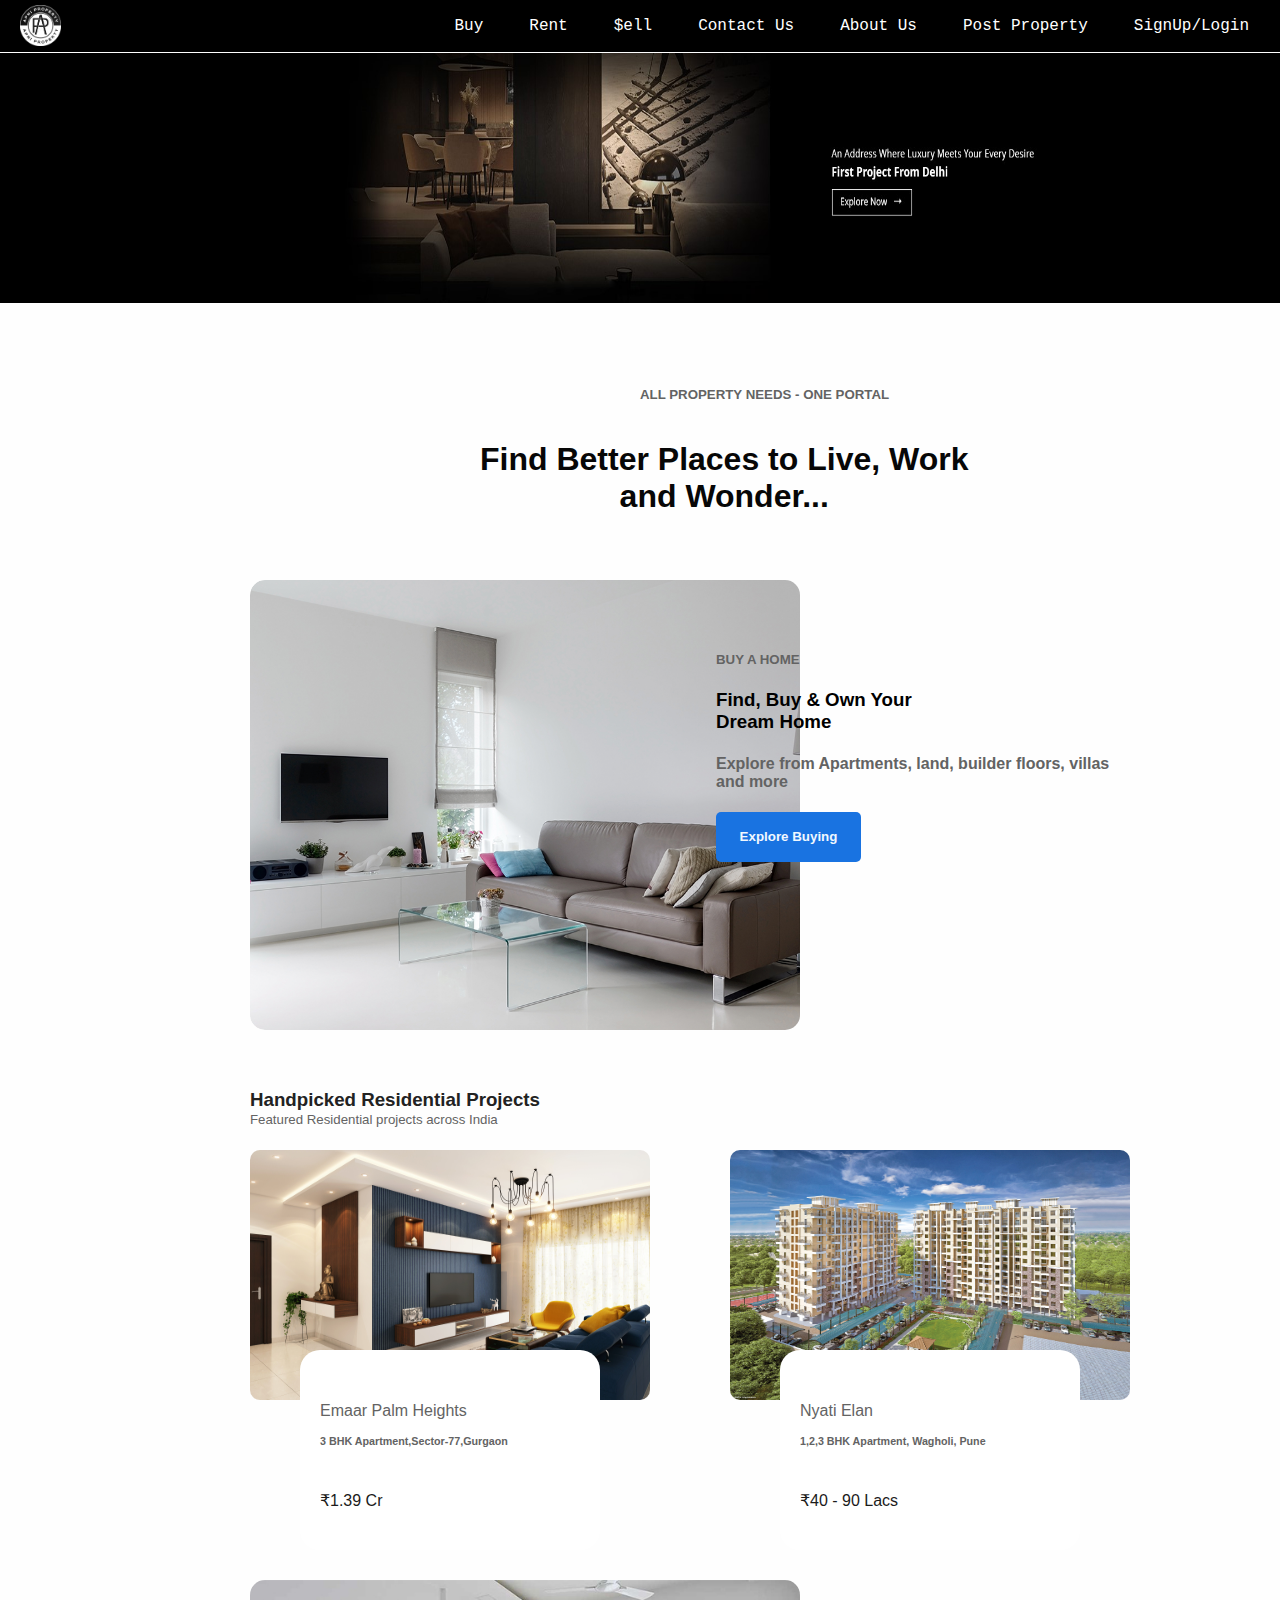
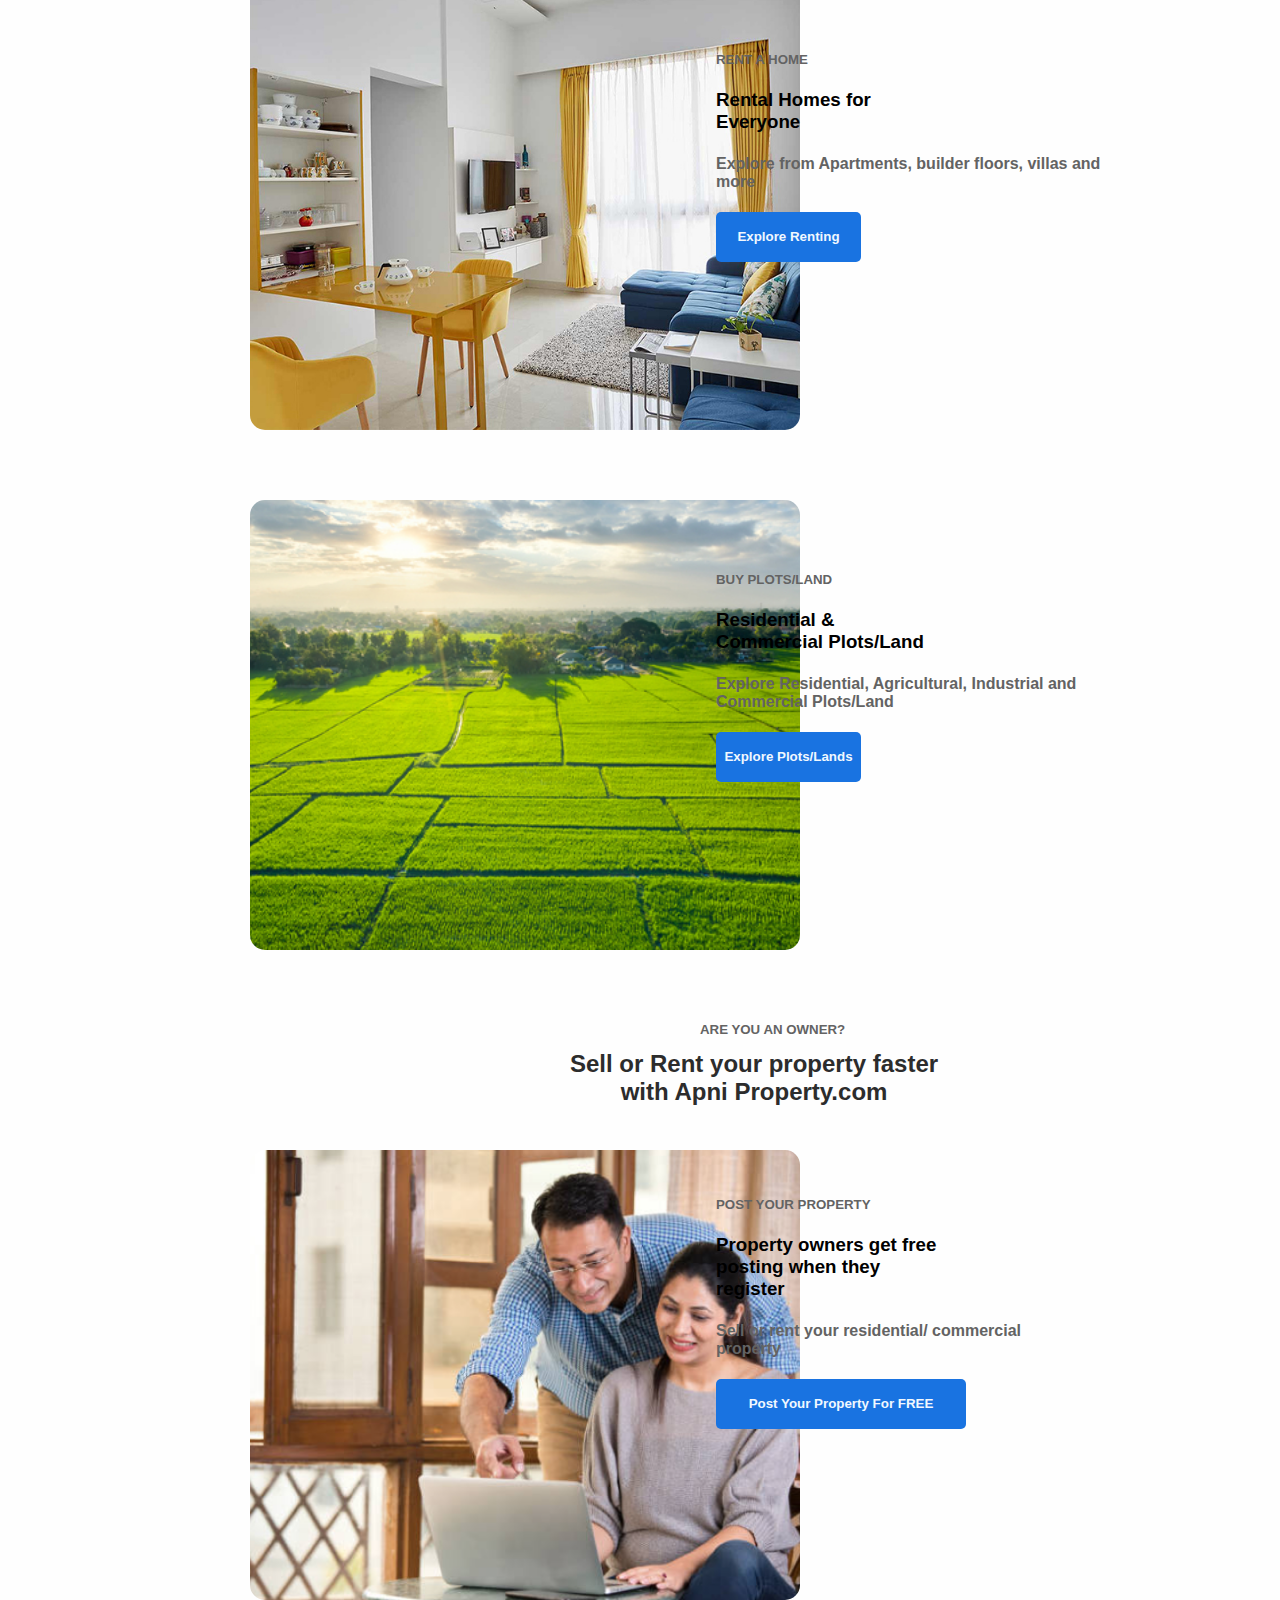
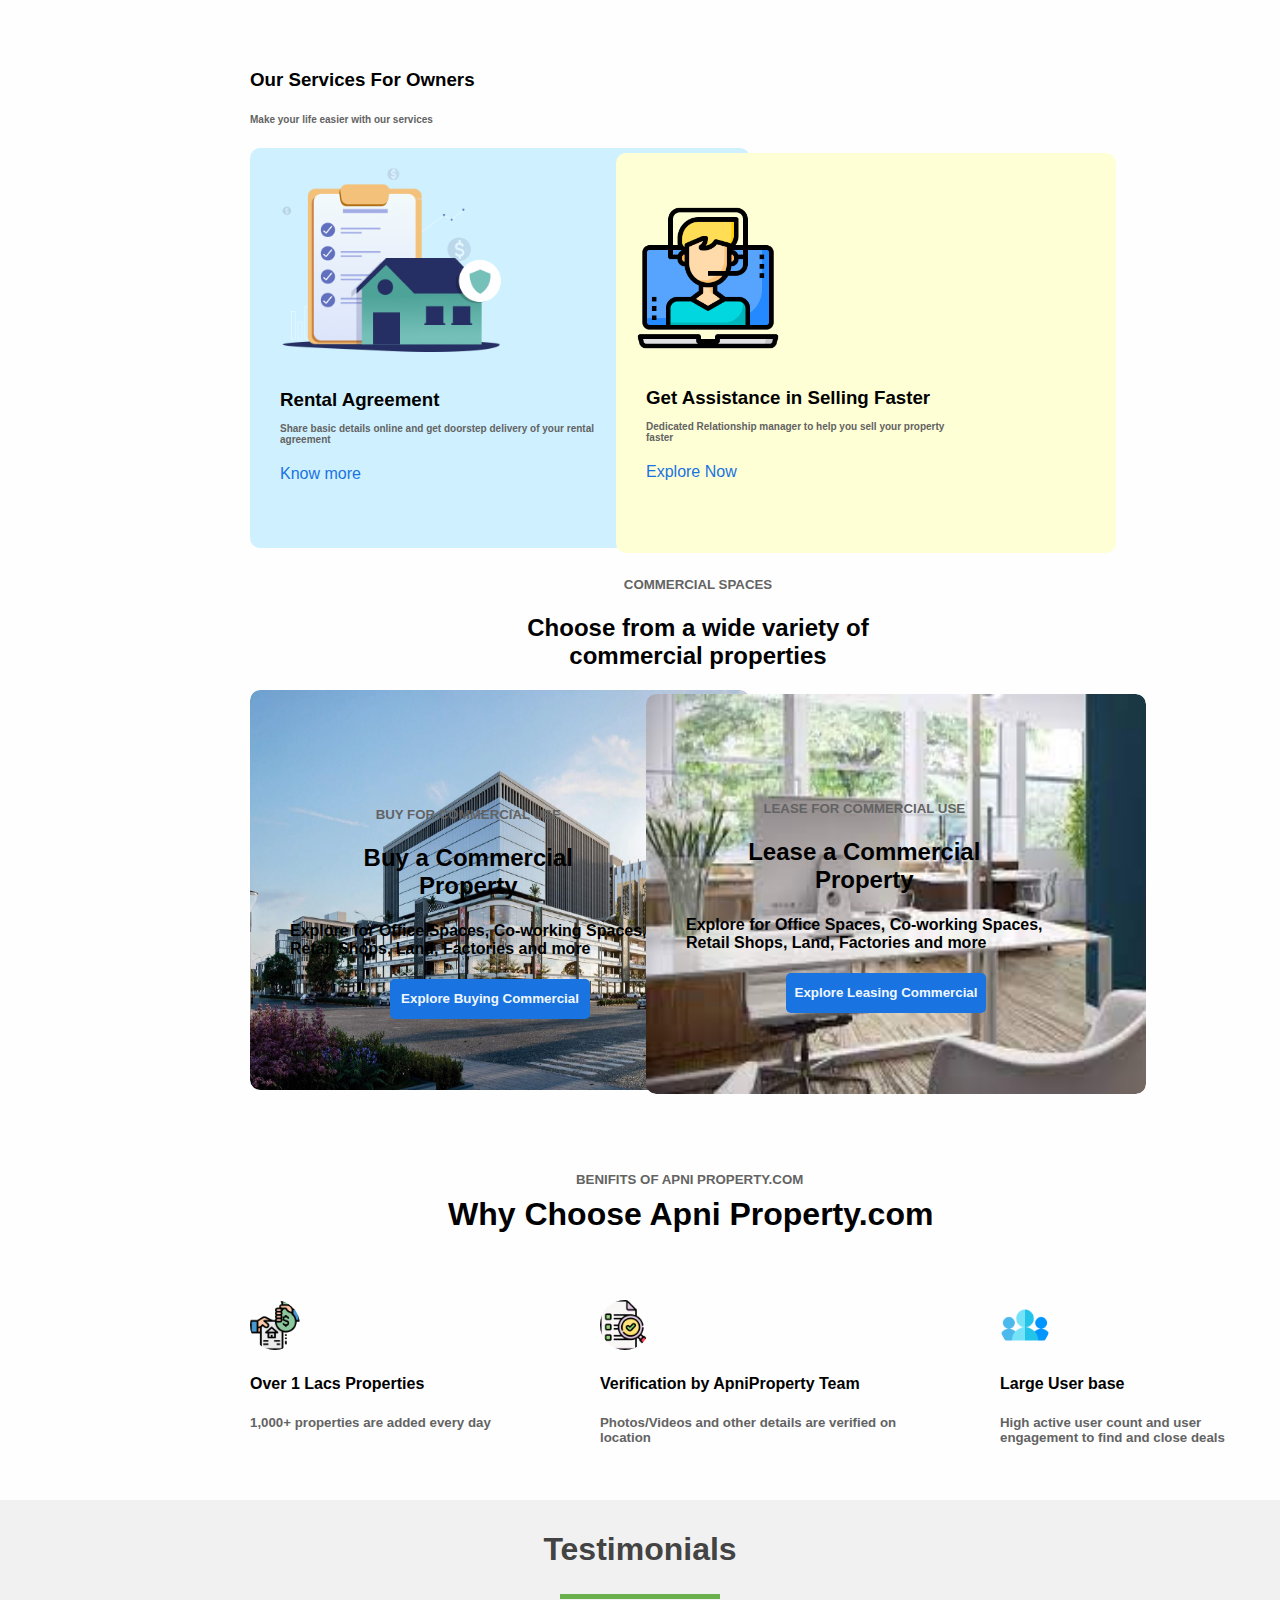
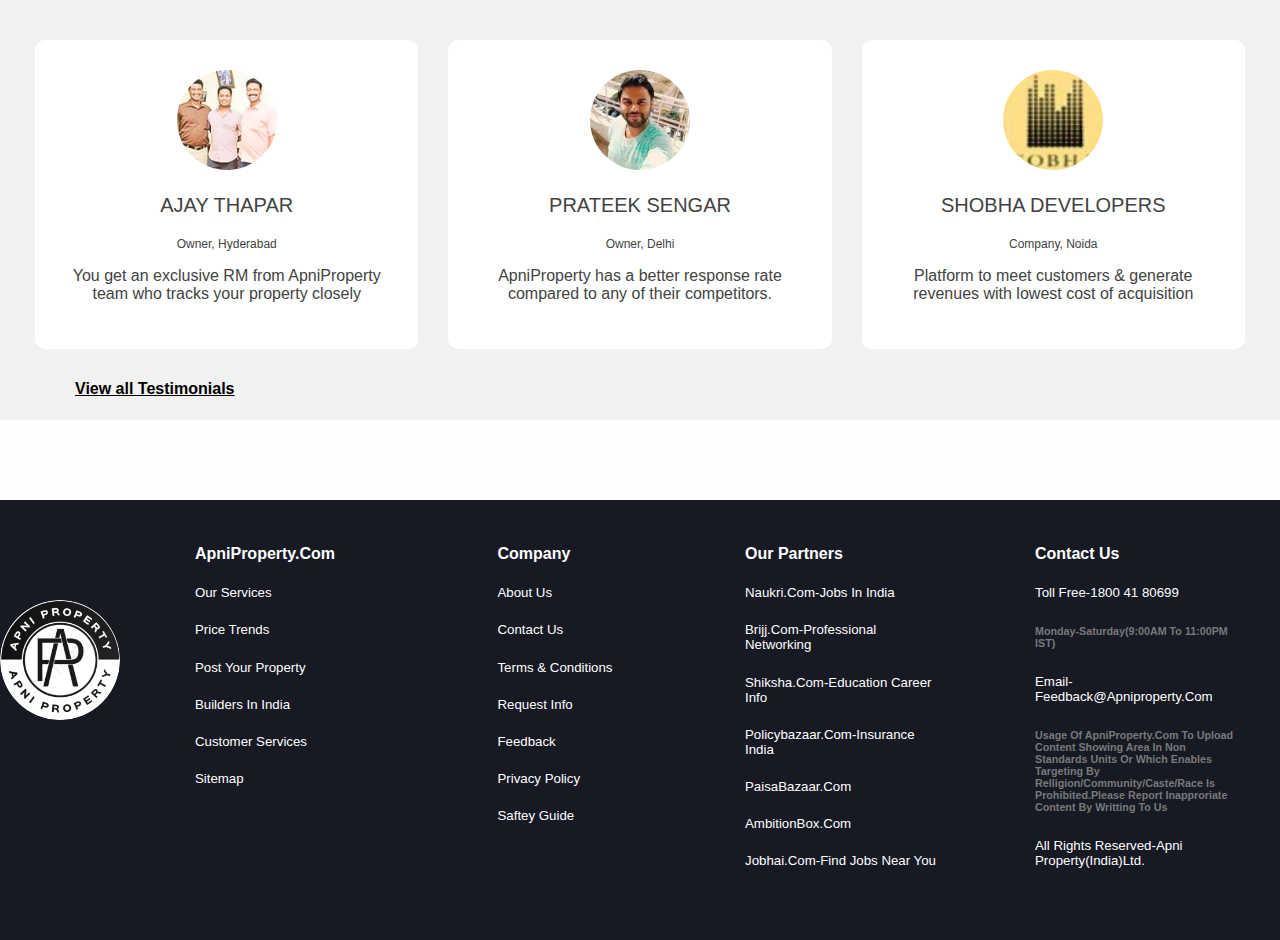
<file: index.html>
<!DOCTYPE html>
<html lang="en">

<head>
  <meta charset="UTF-8">
  <meta http-equiv="X-UA-Compatible" content="IE=edge">
  <meta name="viewport" content="width=device-width, initial-scale=1.0">
  <title>Apni Property - India Real Estate Property Site</title>
  <link rel="stylesheet" href="styles.css">
  <link rel="icon" type="image/png" sizes="16x16" href="favicon-16x16.png">
</head>

<body>

  <div class="navbar">
    <ul>
      <li><a href="registeration.html">SignUp/Login</a></li>
      <li><a href="postproperty.html">Post Property</a></li>
      <li><a href="aboutus.html">About Us</a></li>
      <li><a href="contactus.html">Contact Us</a></li>
      <li><a href="#sell">$ell</a></li>
      <li><a href="#rent">Rent</a></li>
      <li><a class="active" href="#buy">Buy</a>
      </li>
      <a href="index.html"><img class="logo" src="logo.png" alt="Logo"></a>

    </ul>
  </div>

  <div class="bgimg">
    <a href="bgimage.html"><img class="img" src="review.png" alt=""></a>

  </div>



  <h5 class="space">ALL PROPERTY NEEDS - ONE PORTAL</h5>
  <h1 class="title1">Find Better Places to Live, Work <br> and Wonder...</h1>


  <div class="cont">

    <a href="#"><img class="buyimg" src="buyinterior.png" alt=""></a>
    <div class="des">
      <h5>BUY A HOME</h5>
      <h3>Find, Buy & Own Your <br>Dream Home</h3>
      <h4>Explore from Apartments, land, builder floors, villas and more</h4>
      <a href="#"><button>Explore Buying</button></a>
    </div>
  </div>

  <div class="cont2">
    <h3>Handpicked Residential Projects</h3>
    <h5>Featured Residential projects across India</h5>
    <div class="emaarcontainer">
      <a href=""><img class="emaar" src="emar.jpg" alt=""></a>
      <a href="">
        <div class="emaardes">
          <h5>Emaar Palm Heights</h5>
          <h6>3 BHK Apartment,Sector-77,Gurgaon</h6>
          <h4>₹1.39 Cr</h4>
        </div>
      </a>
    </div>
    <div class="Nyaticontainer">
      <a href=""><img class="Nyati" src="Nyati.jpg" alt=""></a>
      <a href="">
        <div class="Nyatides">
          <h5>Nyati Elan</h5>
          <h6>1,2,3 BHK Apartment, Wagholi, Pune</h6>
          <h4>₹40 - 90 Lacs</h4>
        </div>
      </a>
    </div>
  </div>

  <div class="cont3">

    <a href="#"><img class="buyimg" src="rented.jpg" alt=""></a>
    <div class="des">
      <h5>RENT A HOME</h5>
      <h3>Rental Homes for <br> Everyone</h3>
      <h4>Explore from Apartments, builder floors, villas and more</h4>
      <a href="#"><button>Explore Renting</button></a>
    </div>
  </div>

  <div class="cont4">

    <a href="#"><img class="buyimg" src="plots.jpg" alt=""></a>
    <div class="des">
      <h5>BUY PLOTS/LAND</h5>
      <h3>Residential & <br> Commercial Plots/Land</h3>
      <h4>Explore Residential, Agricultural, Industrial and <br> Commercial Plots/Land</h4>
      <a href="#"><button>Explore Plots/Lands</button></a>
    </div>
  </div>

  <div class="cont5">
    <h5 class="owner">ARE YOU AN OWNER?</h5>
    <h2>Sell or Rent your property faster <br> with Apni Property.com</h2>
    <a href="postproperty.html"><img class="fam" src="family.png" alt=""></a>
    <div class="des2">
      <h5>POST YOUR PROPERTY</h5>
      <h3>Property owners get free <br> posting when they <br> register</h3>
      <h4>Sell or rent your residential/ commercial <br> property</h4>
      <a href="postproperty.html"><button>Post Your Property For FREE</button></a>
    </div>
  </div>

  <div class="cont6">
    <h3>Our Services For Owners</h3>
    <h6>Make your life easier with our services</h6>
    <div class="blue">
      <img src="Insure.png" alt="">
      <h3>Rental Agreement</h3>
      <h6>Share basic details online and get doorstep delivery of your rental <br> agreement</h6>
      <a href="">Know more</a>
    </div>
    <div class="pink">
      <img src="assistance.png" alt="">
      <h3>Get Assistance in Selling Faster</h3>
      <h6>Dedicated Relationship manager to help you sell your property <br> faster</h6>
      <a href="">Explore Now</a>
    </div>
  </div>

  <div class="cont7">
    <h5>COMMERCIAL SPACES</h5>
    <h2>Choose from a wide variety of <br> commercial properties</h2>
    <div class="buycommercial">
      <img src="commercial1.jpg" alt="">
      <div class="commercialcont">
        <h5>BUY FOR COMMERCIAL USE</h5>
        <h2>Buy a Commercial <br> Property</h2>
        <h4>Explore for Office Spaces, Co-working Spaces, <br> Retail Shops, Land, Factories and more</h4>
        <a href="#"><button>Explore Buying Commercial </button></a>
      </div>
    </div>

    <div class="leasecommercial">
      <img src="commercial2.jpg" alt="">
      <div class="leasecont">
        <h5>LEASE FOR COMMERCIAL USE</h5>
        <h2>Lease a Commercial <br> Property</h2>
        <h4>Explore for Office Spaces, Co-working Spaces, <br> Retail Shops, Land, Factories and more</h4>
        <a href="#"><button>Explore Leasing Commercial </button></a>
      </div>
    </div>
  </div>
  <div class="benifits">
    <h5 class="bene">BENIFITS OF APNI PROPERTY.COM</PROPERTY>
    </h5>
    <h1 class="why">Why Choose Apni Property.com</h1>
    <div class="A">
      <img src="loan.png" alt="">
      <h4>Over 1 Lacs Properties</h4>
      <h5>1,000+ properties are added every day</h5>
      <div class="B">
        <img src="verification.png" alt="">
        <h4>Verification by ApniProperty Team</h4>
        <h5>Photos/Videos and other details are verified on location</h5>
        <div class="C">
          <img src="users.png" alt="">
          <h4>Large User base</h4>
          <h5>High active user count and user engagement to find and close deals</h5>
        </div>
      </div>
    </div>
    <div class="testimonials">
      <div class="inner">
        <h1>Testimonials</h1>
        <div class="border"></div>

        <div class="row">
          <div class="col">
            <div class="testimonial">
              <img src="171.jfif" alt="">
              <div class="name">Ajay Thapar</div>
              <div class="city">Owner, Hyderabad</div>
              <p>
                You get an exclusive RM from ApniProperty team who tracks your property closely
              </p>
            </div>
          </div>

          <div class="col">
            <div class="testimonial">
              <img src="165.jfif" alt="">
              <div class="name">Prateek Sengar</div>
              <div class="city">Owner, Delhi</div>
              <p>
                ApniProperty has a better response rate compared to any of their competitors.
              </p>
            </div>
          </div>

          <div class="col">
            <div class="testimonial">
              <img src="89.jfif" alt="">
              <div class="name">Shobha Developers</div>
              <div class="city">Company, Noida</div>
              <p>
                Platform to meet customers & generate revenues with lowest cost of acquisition
              </p>
            </div>
          </div>
        </div>
      </div>
    </div>
    <div class="a">
      <a href="#">View all Testimonials</a>
    </div>
  </div>

  <footer class="footer">

    <div class="rows">
      <div class="logofooter">
        <a href="index.html"><img src="logo.png" alt=""></a>
      </div>
      <div class="column">
        <div class="heading">ApniProperty.com
          <div>
            <h5><a href="">Our Services</a></h5>
            <h5><a href="">Price Trends</a></h5>
            <h5><a href="postproperty.html">Post your Property</a></h5>
            <h5><a href="">Builders in India</a></h5>
            <h5><a href="">Customer Services</a></h5>
            <h5><a href="">Sitemap</a></h5>
          </div>
        </div>

      </div>

      <div class="column">
        <div class="heading">Company
          <div>
            <h5><a href="aboutus.html">About Us</a></h5>
            <h5><a href="contactus.html">Contact Us</a></h5>
            <h5><a href="">Terms & Conditions</a></h5>
            <h5><a href="">Request Info</a></h5>
            <h5><a href="">Feedback</a></h5>
            <h5><a href="">Privacy Policy</a></h5>
            <h5><a href="">Saftey Guide</a></h5>
          </div>
        </div>
      </div>

      <div class="column">
        <div class="heading">Our Partners
          <div>
            <h5><a href="https://www.naukri.com/">Naukri.com-jobs in India</a></h5>
            <h5><a href="https://www.brijj.com/">Brijj.com-Professional Networking</a></h5>
            <h5><a href="https://www.shiksha.com/">Shiksha.com-Education Career Info</a></h5>
            <h5><a href="https://www.policybazaar.com/">Policybazaar.com-Insurance India</a></h5>
            <h5><a href="https://www.paisabazaar.com/">PaisaBazaar.com</a></h5>
            <h5><a href="https://www.ambitionbox.com/">AmbitionBox.com</a></h5>
            <h5><a href="https://www.jobhai.com/">jobhai.com-Find jobs Near You</a></h5>
          </div>
        </div>
      </div>
      <div class="column">
        <div class="heading">Contact Us
          <div>
            <h5>Toll Free-1800 41 80699</h5>
            <h6>Monday-Saturday(9:00AM to 11:00PM IST)</h6>
            <h5>Email- <a href="mailto:feedback@apniproperty.com"> feedback@apniproperty.com</a></h5>
            <h6>Usage of ApniProperty.com to upload content showing area in non standards units or which enables
              targeting by relligion/community/caste/race is prohibited.Please report inapproriate content by writting
              to us </h6>
            <h5>All rights reserved-Apni Property(India)Ltd.</h5>
          </div>
        </div>
      </div>
    </div>


    </div>
  </footer>


</body>

</html>
</file>
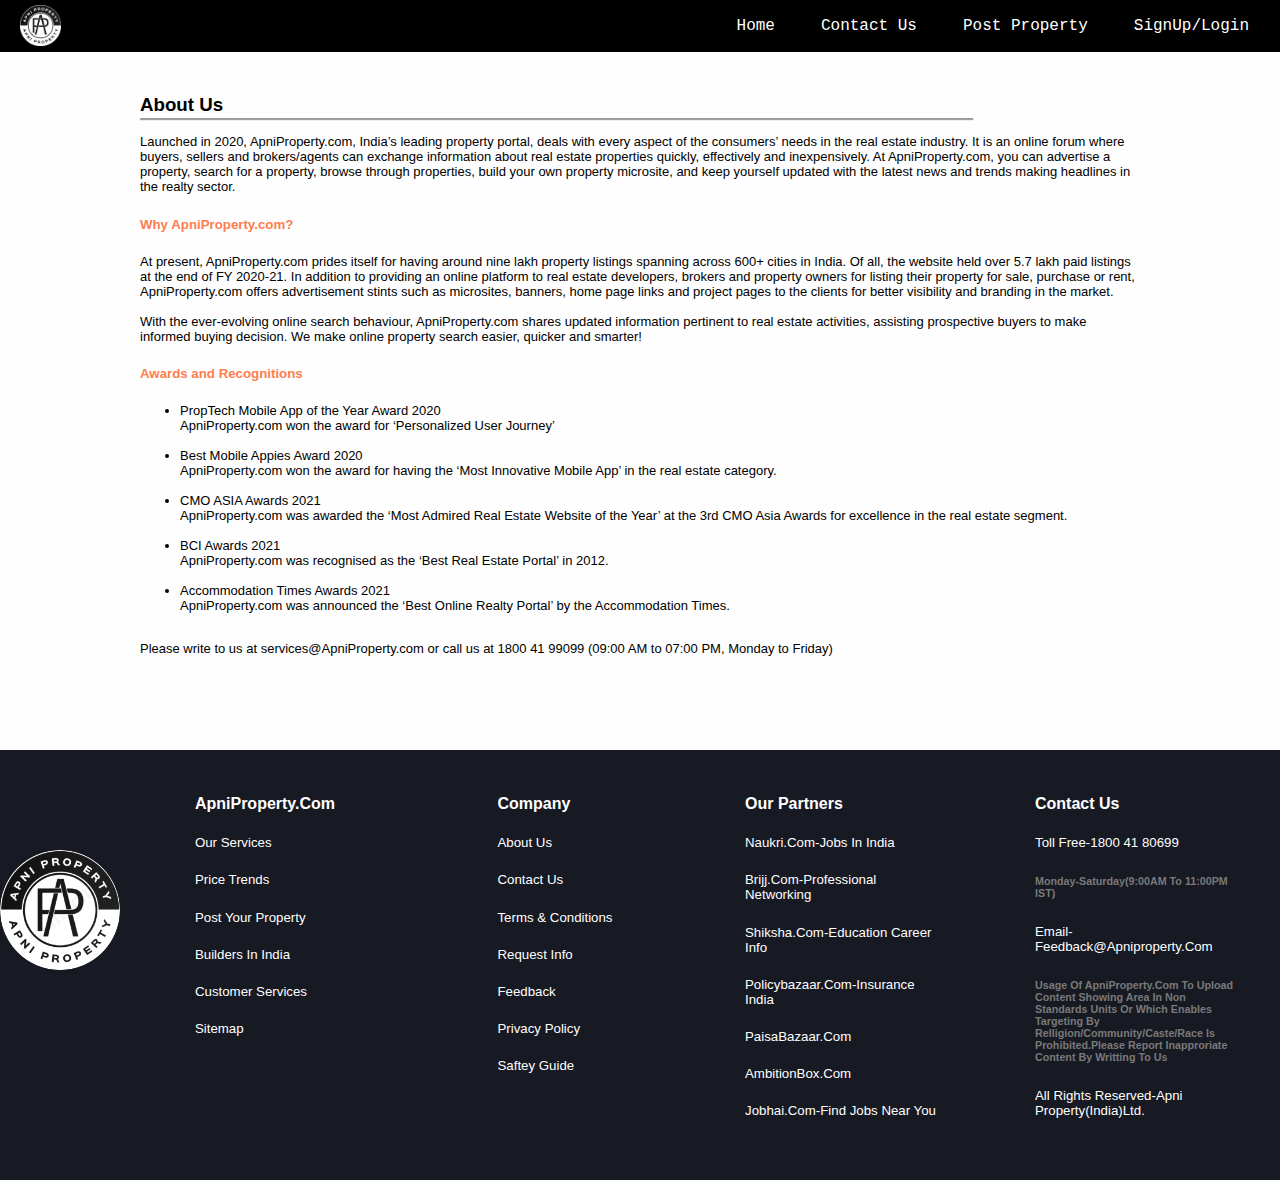
<file: aboutus.html>
<!DOCTYPE html>
<html lang="en">

<head>
    <meta charset="UTF-8">
    <meta http-equiv="X-UA-Compatible" content="IE=edge">
    <meta name="viewport" content="width=device-width, initial-scale=1.0">
    <title>About Us - Apni Property</title>
    <link rel="stylesheet" href="styles.css">
    <link rel="icon" type="image/png" sizes="16x16" href="favicon-16x16.png">
</head>

<body>
    <header>
        <div class="navbar">

            <ul>
                <li><a href="registeration.html">SignUp/Login</a></li>
                <li><a href="postproperty.html">Post Property</a></li>
                <li><a href="contactus.html">Contact Us</a></li>
                <li><a class="active" href="index.html">Home</a>
                </li>
                <a href="index.html"><img class="logo" src="logo.png" alt="Logo"></a>

            </ul>
        </div>
    </header>
    <div class="about">
        <div class="aboutcontainer">
            <h3>About Us</h3>
            <hr>
            <p>Launched in 2020, ApniProperty.com, India’s leading property portal,
                deals with every aspect of the consumers’ needs in the real estate
                industry. It is an online forum where buyers, sellers and brokers/agents
                can exchange information about real estate properties quickly,
                effectively and inexpensively. At ApniProperty.com, you can
                advertise a property, search for a property, browse through
                properties, build your own property microsite, and keep yourself
                updated with the latest news and trends making headlines in the
                realty sector.
            </p>
            <h5>
                Why ApniProperty.com?
            </h5>
            <p>At present, ApniProperty.com prides itself for having around nine lakh property listings spanning across
                600+ cities in India. Of all, the website held over 5.7 lakh paid listings at the end of FY 2020-21. In
                addition to providing an online platform to real estate developers, brokers and property owners for
                listing their property for sale, purchase or rent, ApniProperty.com offers advertisement stints such as
                microsites, banners, home page links and project pages to the clients for better visibility and branding
                in the market.
                <br>
                <br>
                With the ever-evolving online search behaviour, ApniProperty.com shares updated information pertinent to
                real estate activities, assisting prospective buyers to make informed buying decision. We make online
                property search easier, quicker and smarter!</p>
            <h5>
                Awards and Recognitions
            </h5>
            <ul>
                <li>PropTech Mobile App of the Year Award 2020 <br>
                    ApniProperty.com won the award for ‘Personalized User Journey’</li><br>
                <li>Best Mobile Appies Award 2020 <br>
                    ApniProperty.com won the award for having the ‘Most Innovative Mobile App’ in the real estate category.
                </li><br>
                <li>CMO ASIA Awards 2021 <br>
                    ApniProperty.com was awarded the ‘Most Admired Real Estate Website of the Year’ at the 3rd CMO Asia Awards for excellence in the real estate segment.</li><br>
                <li>BCI Awards 2021 <br>
                    ApniProperty.com was recognised as the ‘Best Real Estate Portal’ in 2012.</li><br>
                <li>Accommodation Times Awards 2021 <br>
                    ApniProperty.com was announced the ‘Best Online Realty Portal’ by the Accommodation Times.</li><br>
            </ul>
            <p>Please write to us at services@ApniProperty.com or call us at 1800 41 99099 (09:00 AM to 07:00 PM, Monday to Friday)</p>
        </div>
    </div>
    <footer class="footeraboutus">
    
        <div class="rows">
          <div class="logofooter">
            <a href="index.html"><img src="logo.png" alt=""></a>
          </div>
          <div class="column">
            <div class="heading">ApniProperty.com
              <div>
                <h5><a href="">Our Services</a></h5>
                <h5><a href="">Price Trends</a></h5>
                <h5><a href="postproperty.html">Post your Property</a></h5>
                <h5><a href="">Builders in India</a></h5>
                <h5><a href="">Customer Services</a></h5>
                <h5><a href="">Sitemap</a></h5>
              </div>
            </div>
            
          </div>
    
          <div class="column">
            <div class="heading">Company
              <div>
                <h5><a href="aboutus.html">About Us</a></h5>
                <h5><a href="contactus.html">Contact Us</a></h5>
                <h5><a href="">Terms & Conditions</a></h5>
                <h5><a href="">Request Info</a></h5>
                <h5><a href="">Feedback</a></h5>
                <h5><a href="">Privacy Policy</a></h5>
                <h5><a href="">Saftey Guide</a></h5>
              </div>
            </div>
          </div>
    
          <div class="column">
            <div class="heading">Our Partners
              <div>
                <h5><a href="https://www.naukri.com/">Naukri.com-jobs in India</a></h5>
                <h5><a href="https://www.brijj.com/">Brijj.com-Professional Networking</a></h5>
                <h5><a href="https://www.shiksha.com/">Shiksha.com-Education Career Info</a></h5>
                <h5><a href="https://www.policybazaar.com/">Policybazaar.com-Insurance India</a></h5>
                <h5><a href="https://www.paisabazaar.com/">PaisaBazaar.com</a></h5>
                <h5><a href="https://www.ambitionbox.com/">AmbitionBox.com</a></h5>
                <h5><a href="https://www.jobhai.com/">jobhai.com-Find jobs Near You</a></h5>
              </div>
            </div>
          </div>
          <div class="column">
            <div class="heading">Contact Us
              <div>
                <h5>Toll Free-1800 41 80699</h5>
                <h6>Monday-Saturday(9:00AM to 11:00PM IST)</h6>
                <h5>Email- <a href="mailto:feedback@apniproperty.com"> feedback@apniproperty.com</a></h5>
                <h6>Usage of ApniProperty.com to upload content showing area in non standards units or which enables targeting by relligion/community/caste/race is prohibited.Please report inapproriate content by writting to us </h6>
                <h5>All rights reserved-Apni Property(India)Ltd.</h5>
              </div>
            </div>
          </div>
          </div>
    
          
        </div>
      </footer>



</body>

</html>
</file>
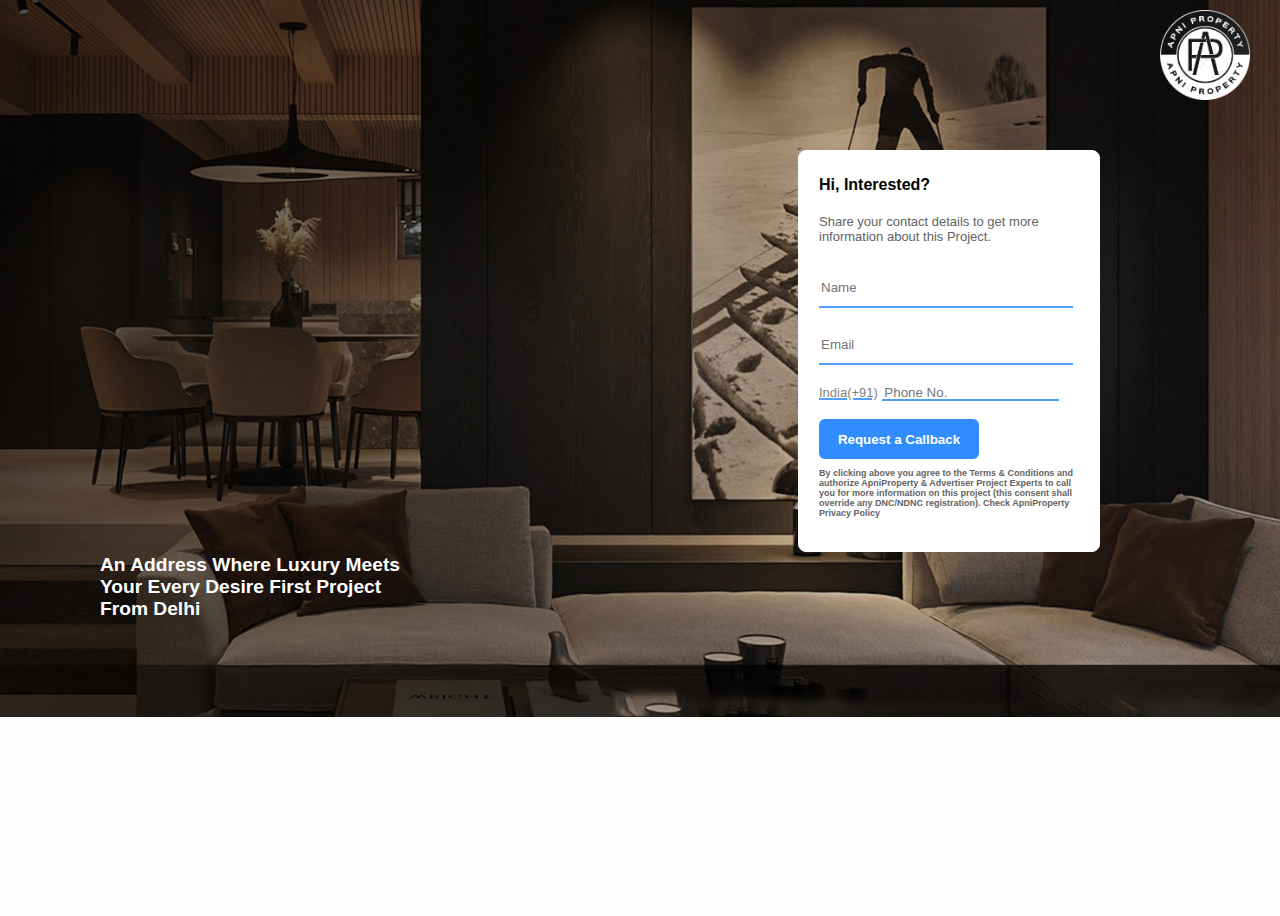
<file: bgimage.html>
<!DOCTYPE html>
<html lang="en">

<head>
    <meta charset="UTF-8">
    <meta http-equiv="X-UA-Compatible" content="IE=edge">
    <meta name="viewport" content="width=device-width, initial-scale=1.0">
    <title>An Address Where Luxury
        Meets Your Every Desire
        First Project From Delhi</title>
    <link rel="stylesheet" href="styles.css">
</head>

<body>
    <div class="bgcontainer">
        <img class="bg" src="327000-e.jpg" alt="">
       <a href="index.html"><img class="bglogo" src="logo.png" alt=""></a> 
        <div class="bgcard">
            <div>Hi, Interested?</div>
            <div id="share">Share your contact details to get more information about this Project.</div>
            <div>
                <form action="index.html" method="get">
                    <input type="text" name="name" id="name" placeholder="Name" required> <br><br>
                    <input type="email" name="email" id="email" placeholder="Email" required> <br><br>
                    <span>India(+91)</span>
                    <span><input type="tel" name="number" id="number" placeholder="Phone No." required></span><br><br>
                    <a href="index.html"><input type="submit" value="Request a Callback" id="requestbtn" onclick=""></a>
                </form>
                <p>By clicking above you agree to the Terms & Conditions and authorize ApniProperty & Advertiser Project Experts to call you for more information on this project (this consent shall override any DNC/NDNC registration). Check ApniProperty Privacy Policy</p>
            </div>
        </div>
        <div class="project">An Address Where Luxury
            Meets Your Every Desire 
            First Project From Delhi</div>
    </div>
</body>

</html>
</file>
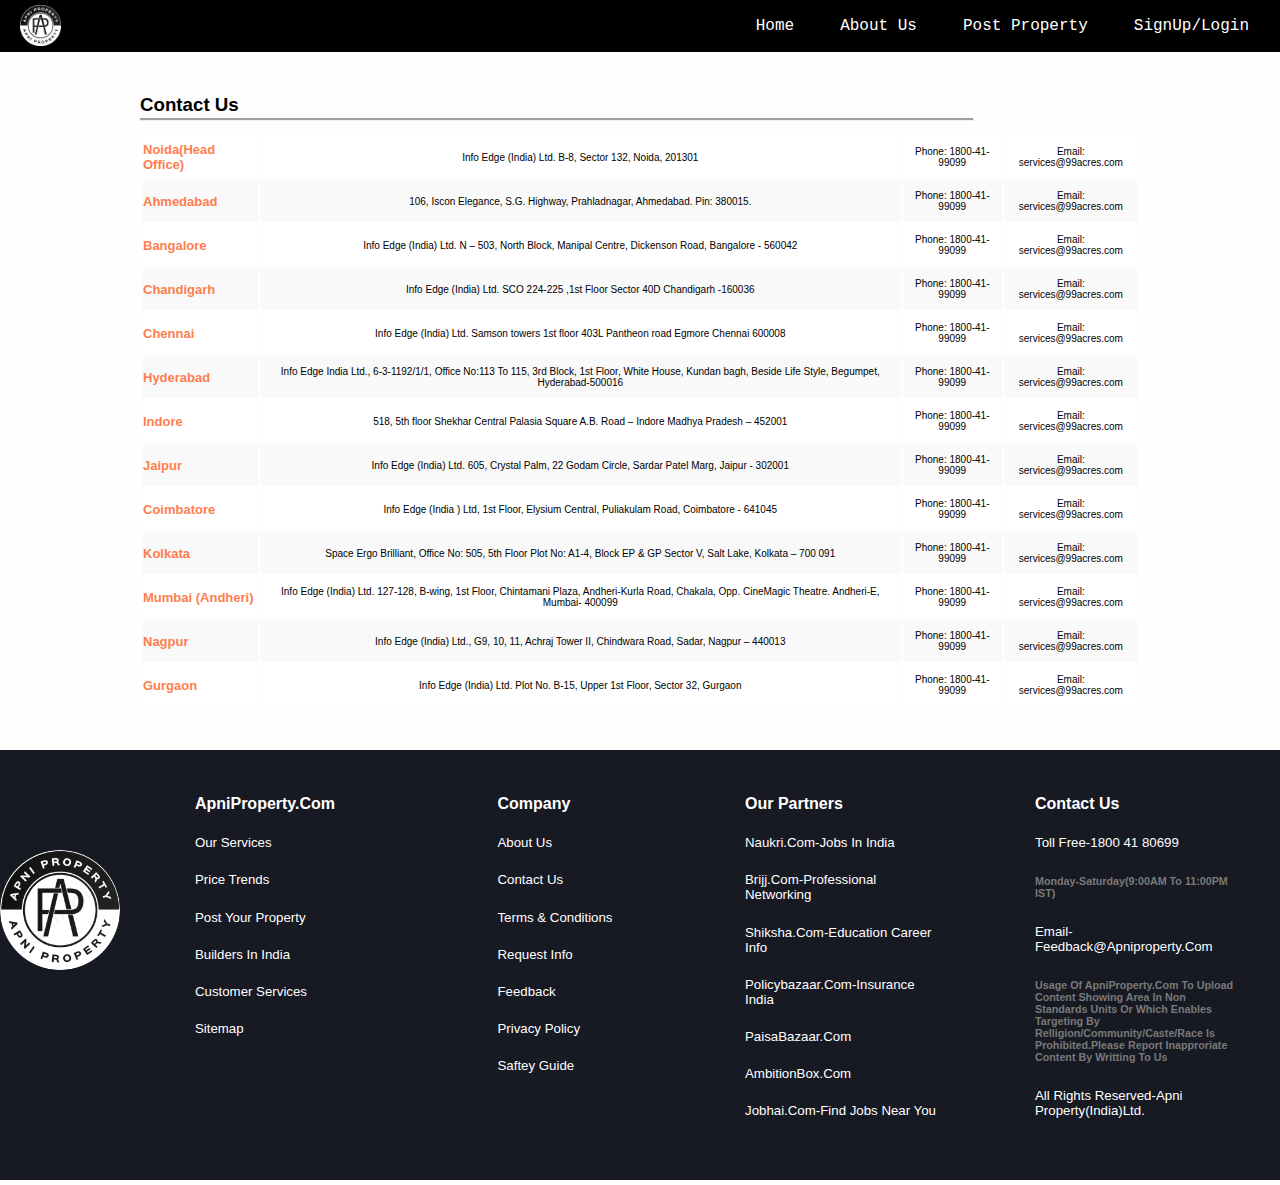
<file: contactus.html>
<!DOCTYPE html>
<html lang="en">

<head>
  <meta charset="UTF-8">
  <meta http-equiv="X-UA-Compatible" content="IE=edge">
  <meta name="viewport" content="width=device-width, initial-scale=1.0">
  <title>Apni Property.com Contact Details & Office Addresses</title>
  <link rel="stylesheet" href="styles.css">
  <link rel="icon" type="image/png" sizes="16x16" href="favicon-16x16.png">
</head>

<body>
  <header>
    <div class="navbar">

      <ul>
        <li><a href="registeration.html">SignUp/Login</a></li>
        <li><a href="postproperty.html">Post Property</a></li>
        <li><a href="aboutus.html">About Us</a></li>
        <li><a class="active" href="index.html">Home</a>
        </li>
        <a href="index.html"><img class="logo" src="logo.png" alt="Logo"></a>

      </ul>
    </div>
    <div class="table">
      <div class="tablecontainer">
        <h3>Contact Us</h3>
        <hr>
        <table class="contacttable">
          <tr>
            <td class = "col1td">Noida(Head Office)</td>
            <td class = "col2td">Info Edge (India) Ltd. B-8, Sector 132, Noida, 201301</td>
            <td class = "col2td">Phone: 1800-41-99099</td>
            <td class = "col2td">Email: services@99acres.com</td>
          </tr>
          <tr>
            <td class = "col1td">Ahmedabad</td>
            <td class = "col2td">106, Iscon Elegance, S.G. Highway, Prahladnagar, Ahmedabad. Pin: 380015.</td>
            <td class = "col2td">Phone: 1800-41-99099</td>
            <td class = "col2td">Email: services@99acres.com</td>
          </tr>
          <tr>
            <td class = "col1td">Bangalore</td>
            <td class = "col2td">Info Edge (India) Ltd. N – 503, North Block, Manipal Centre, Dickenson Road, Bangalore - 560042</td>
            <td class = "col2td">Phone: 1800-41-99099</td>
            <td class = "col2td">Email: services@99acres.com</td>
          </tr>
          <tr>
            <td class = "col1td">Chandigarh</td>
            <td class = "col2td">	Info Edge (India) Ltd. SCO 224-225 ,1st Floor Sector 40D Chandigarh -160036</td>
            <td class = "col2td">Phone: 1800-41-99099</td>
            <td class = "col2td">Email: services@99acres.com</td>
          </tr>
          <tr>
            <td class = "col1td">Chennai</td>
            <td class = "col2td">Info Edge (India) Ltd. Samson towers 1st floor 403L Pantheon road Egmore Chennai 600008</td>
            <td class = "col2td">Phone: 1800-41-99099</td>
            <td class = "col2td">Email: services@99acres.com</td>
          </tr>
          <tr>
            <td class = "col1td">Hyderabad</td>
            <td class = "col2td">Info Edge India Ltd., 6-3-1192/1/1, Office No:113 To 115, 3rd Block, 1st Floor, White House, Kundan bagh, Beside Life Style, Begumpet, Hyderabad-500016</td>
            <td class = "col2td">Phone: 1800-41-99099</td>
            <td class = "col2td">Email: services@99acres.com</td>
          </tr>
          <tr>
            <td class = "col1td">Indore</td>
            <td class = "col2td">518, 5th floor Shekhar Central Palasia Square A.B. Road – Indore Madhya Pradesh – 452001</td>
            <td class = "col2td">Phone: 1800-41-99099</td>
            <td class = "col2td">Email: services@99acres.com</td>
          </tr>
          <tr>
            <td class = "col1td">Jaipur</td>
            <td class = "col2td">Info Edge (India) Ltd. 605, Crystal Palm, 22 Godam Circle, Sardar Patel Marg, Jaipur - 302001</td>
            <td class = "col2td">Phone: 1800-41-99099</td>
            <td class = "col2td">Email: services@99acres.com</td>
          </tr>
          <tr>
            <td class = "col1td">Coimbatore</td>
            <td class = "col2td">Info Edge (India ) Ltd, 1st Floor, Elysium Central, Puliakulam Road, Coimbatore - 641045</td>
            <td class = "col2td">Phone: 1800-41-99099</td>
            <td class = "col2td">Email: services@99acres.com</td>
          </tr>
          <tr>
            <td class = "col1td">Kolkata</td>
            <td class = "col2td">Space Ergo Brilliant, Office No: 505, 5th Floor Plot No: A1-4, Block EP & GP Sector V, Salt Lake, Kolkata – 700 091</td>
            <td class = "col2td">Phone: 1800-41-99099</td>
            <td class = "col2td">Email: services@99acres.com</td>
          </tr>
          <tr>
            <td class = "col1td">Mumbai (Andheri)</td>
            <td class = "col2td">Info Edge (India) Ltd. 127-128, B-wing, 1st Floor, Chintamani Plaza, Andheri-Kurla Road, Chakala, Opp. CineMagic Theatre. Andheri-E, Mumbai- 400099</td>
            <td class = "col2td">Phone: 1800-41-99099</td>
            <td class = "col2td">Email: services@99acres.com</td>
          </tr>
          <tr>
            <td class = "col1td">Nagpur</td>
            <td class = "col2td">Info Edge (India) Ltd., G9, 10, 11, Achraj Tower II, Chindwara Road, Sadar, Nagpur – 440013</td>
            <td class = "col2td">Phone: 1800-41-99099</td>
            <td class = "col2td">Email: services@99acres.com</td>
          </tr>
          <tr>
            <td class = "col1td">Gurgaon</td>
            <td class = "col2td">Info Edge (India) Ltd. Plot No. B-15, Upper 1st Floor, Sector 32, Gurgaon</td>
            <td class = "col2td">Phone: 1800-41-99099</td>
            <td class = "col2td">Email: services@99acres.com</td>
          </tr>
        </table>
      </div>
    </div>
  </header>
  <footer class="footeraboutus">

    <div class="rows">
      <div class="logofooter">
        <a href="index.html"><img src="logo.png" alt=""></a>
      </div>
      <div class="column">
        <div class="heading">ApniProperty.com
          <div>
            <h5><a href="">Our Services</a></h5>
            <h5><a href="">Price Trends</a></h5>
            <h5><a href="postproperty.html">Post your Property</a></h5>
            <h5><a href="">Builders in India</a></h5>
            <h5><a href="">Customer Services</a></h5>
            <h5><a href="">Sitemap</a></h5>
          </div>
        </div>

      </div>

      <div class="column">
        <div class="heading">Company
          <div>
            <h5><a href="aboutus.html">About Us</a></h5>
            <h5><a href="">Contact Us</a></h5>
            <h5><a href="">Terms & Conditions</a></h5>
            <h5><a href="">Request Info</a></h5>
            <h5><a href="">Feedback</a></h5>
            <h5><a href="">Privacy Policy</a></h5>
            <h5><a href="">Saftey Guide</a></h5>
          </div>
        </div>
      </div>

      <div class="column">
        <div class="heading">Our Partners
          <div>
            <h5><a href="https://www.naukri.com/">Naukri.com-jobs in India</a></h5>
            <h5><a href="https://www.brijj.com/">Brijj.com-Professional Networking</a></h5>
            <h5><a href="https://www.shiksha.com/">Shiksha.com-Education Career Info</a></h5>
            <h5><a href="https://www.policybazaar.com/">Policybazaar.com-Insurance India</a></h5>
            <h5><a href="https://www.paisabazaar.com/">PaisaBazaar.com</a></h5>
            <h5><a href="https://www.ambitionbox.com/">AmbitionBox.com</a></h5>
            <h5><a href="https://www.jobhai.com/">jobhai.com-Find jobs Near You</a></h5>
          </div>
        </div>
      </div>
      <div class="column">
        <div class="heading">Contact Us
          <div>
            <h5>Toll Free-1800 41 80699</h5>
            <h6>Monday-Saturday(9:00AM to 11:00PM IST)</h6>
            <h5>Email- <a href="mailto:feedback@apniproperty.com"> feedback@apniproperty.com</a></h5>
            <h6>Usage of ApniProperty.com to upload content showing area in non standards units or which enables
              targeting by relligion/community/caste/race is prohibited.Please report inapproriate content by writting
              to us </h6>
            <h5>All rights reserved-Apni Property(India)Ltd.</h5>
          </div>
        </div>
      </div>
    </div>


    </div>
  </footer>



</body>

</html>
</file>
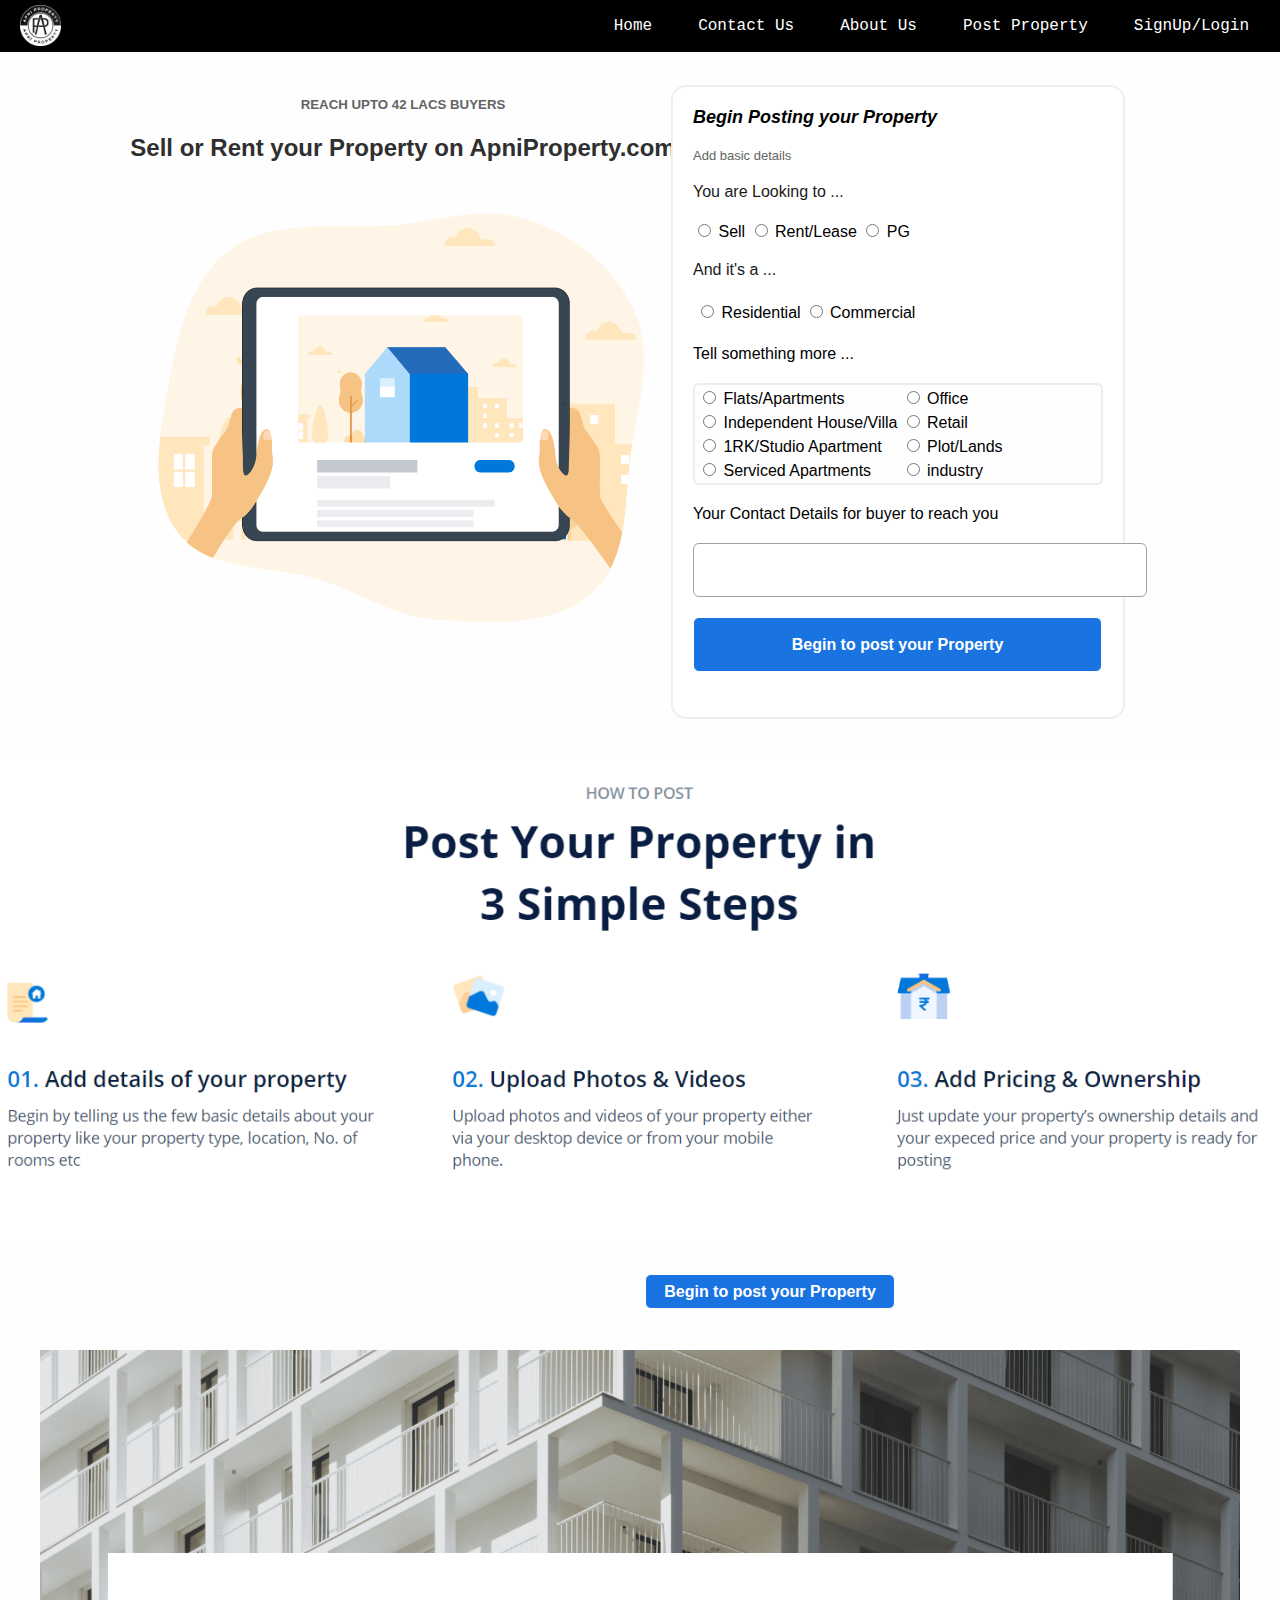
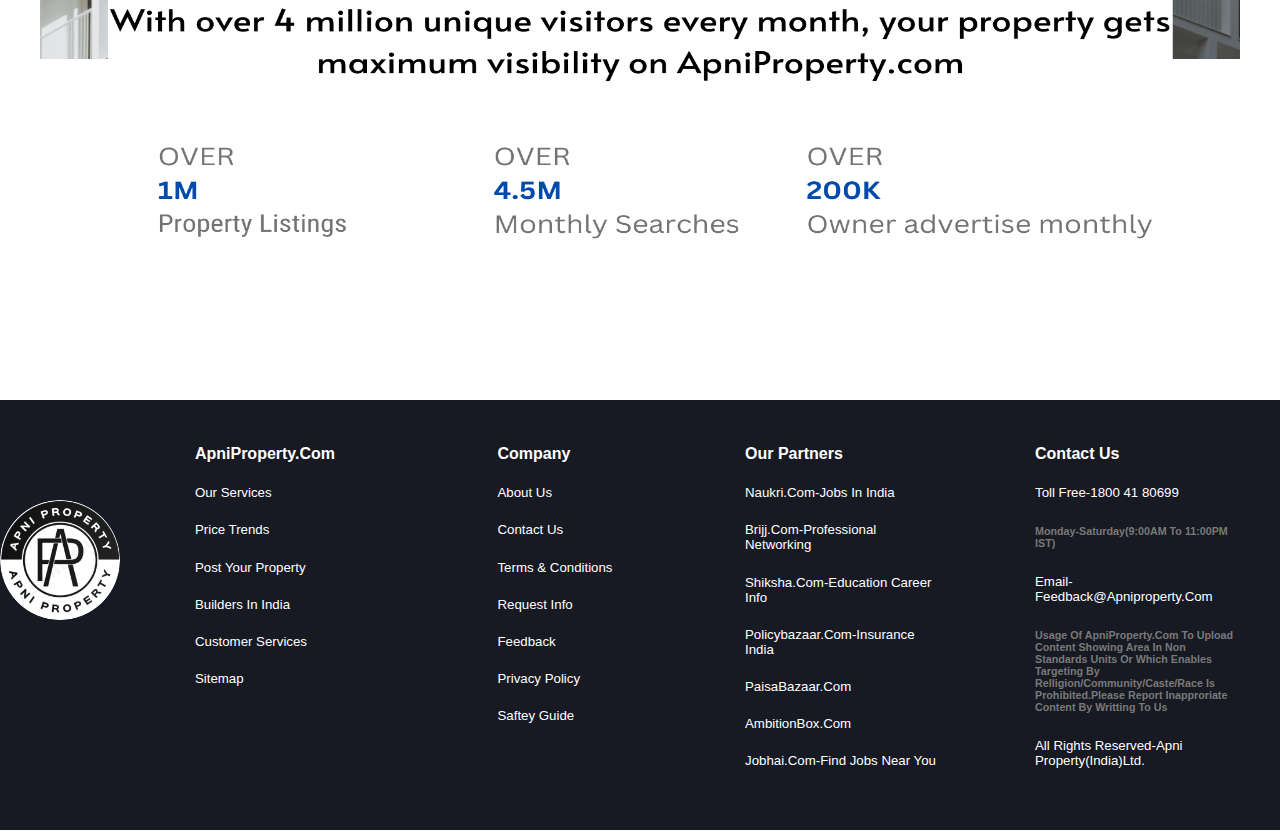
<file: postproperty.html>
<!DOCTYPE html>
<html lang="en">

<head>
    <meta charset="UTF-8">
    <meta http-equiv="X-UA-Compatible" content="IE=edge">
    <meta name="viewport" content="width=device-width, initial-scale=1.0">
    <title>Post Free Property Ads - Sell a House or Post a Property</title>
    <link rel="stylesheet" href="styles.css">
    <link rel="icon" type="image/png" sizes="16x16" href="favicon-16x16.png">
</head>

<body>
    <header>
        <div class="navbar">

            <ul>
                <li><a href="registeration.html">SignUp/Login</a></li>
                <li><a href="postproperty.html">Post Property</a></li>
                <li><a href="aboutus.html">About Us</a></li>
                <li><a href="contactus.html">Contact Us</a></li>
                <li><a class="active" href="index.html">Home</a>
                </li>
                <a href="index.html"><img class="logo" src="logo.png" alt="Logo"></a>

            </ul>
        </div>
    </header>
    <div class="about">
        <div class="postcont">
            <div class="postimage">
                <div class="imagecont">
                    <h5>REACH UPTO 42 LACS BUYERS</h5>
                    <h2>Sell or Rent your Property on ApniProperty.com</h2>
                </div>
                <img src="ppfTabImg.png" alt="">
            </div>
            <div class="postcontent">
                <div id="tophead">Begin Posting your Property</div>
                <div id="lowhead">Add basic details</div>
                <div class="midhead">You are Looking to ...</div>
                <div>
                    <label>
                        <input type="radio" name="options" />
                        <span>Sell</span>
                    </label>
                    <label>
                        <input type="radio" name="options" />
                        <span>Rent/Lease</span>
                    </label>
                    <label>
                        <input type="radio" name="options" />
                        <span>PG</span>
                    </label>
                </div>
                <div class="midhead">And it's a ...</div>
                <div>
                    <table>
                        <tr>
                            <td><label>
                                    <input type="radio" name="options" />
                                    <span>Residential</span>
                                </label>
                            </td>

                            <td><label>
                                    <input type="radio" name="options" />
                                    <span>Commercial</span>
                                </label></td>
                        </tr>
                    </table>
                </div>
                <div>Tell something more ...</div>
                <div class="op">
                    <table>
                        <tr>
                            <td><label>
                                    <input type="radio" name="options" />
                                    <span>Flats/Apartments</span>
                                </label></td>
                            <td><label>
                                    <input type="radio" name="options" />
                                    <span>Office</span>
                                </label> </td>
                        </tr>
                        <tr>
                            <td><label>
                                    <input type="radio" name="options" />
                                    <span>Independent House/Villa</span>
                                </label></td>
                            <td> <label>
                                    <input type="radio" name="options" />
                                    <span>Retail</span>
                                </label></td>
                        </tr>
                        <tr>
                            <td><label>
                                    <input type="radio" name="options" />
                                    <span>1RK/Studio Apartment</span>
                                </label></td>
                            <td><label>
                                    <input type="radio" name="options" />
                                    <span>Plot/Lands</span>
                                </label> </td>
                        </tr>
                        <tr>
                            <td> <label>
                                    <input type="radio" name="options" />
                                    <span>Serviced Apartments</span>
                                </label></td>
                            <td><label>
                                    <input type="radio" name="options" />
                                    <span>industry</span>
                                </label> </td>
                        </tr>
                    </table>
                </div>
                <div>Your Contact Details for buyer to reach you</div>
                <div>
                    <input type="text" name="contactnumber" id="contactnumber" size="46" required>
                </div>
                <div>
                    <input id="submitbtn" type="submit" value="Begin to post your Property">
                </div>
            </div>
        </div>
    </div>
    <div class="postcont1">
        <div>
            <img src="3steps.png" alt="">
            <div id="btnsubmit">
                <a href="postproperty.html"><input id="imgbtn" type="submit" value="Begin to post your Property"></a>
            </div>
        </div>
    </div>
    <div class="postcont2">
        <img src="backimg.png" alt="">
    </div>
    <footer class="footerpost">

        <div class="rows">
            <div class="logofooter">
                <a href="index.html"><img src="logo.png" alt=""></a>
            </div>
            <div class="column">
                <div class="heading">ApniProperty.com
                    <div>
                        <h5><a href="">Our Services</a></h5>
                        <h5><a href="">Price Trends</a></h5>
                        <h5><a href="postproperty.html">Post your Property</a></h5>
                        <h5><a href="">Builders in India</a></h5>
                        <h5><a href="">Customer Services</a></h5>
                        <h5><a href="">Sitemap</a></h5>
                    </div>
                </div>

            </div>

            <div class="column">
                <div class="heading">Company
                    <div>
                        <h5><a href="aboutus.html">About Us</a></h5>
                        <h5><a href="contactus.html">Contact Us</a></h5>
                        <h5><a href="">Terms & Conditions</a></h5>
                        <h5><a href="">Request Info</a></h5>
                        <h5><a href="">Feedback</a></h5>
                        <h5><a href="">Privacy Policy</a></h5>
                        <h5><a href="">Saftey Guide</a></h5>
                    </div>
                </div>
            </div>

            <div class="column">
                <div class="heading">Our Partners
                    <div>
                        <h5><a href="https://www.naukri.com/">Naukri.com-jobs in India</a></h5>
                        <h5><a href="https://www.brijj.com/">Brijj.com-Professional Networking</a></h5>
                        <h5><a href="https://www.shiksha.com/">Shiksha.com-Education Career Info</a></h5>
                        <h5><a href="https://www.policybazaar.com/">Policybazaar.com-Insurance India</a></h5>
                        <h5><a href="https://www.paisabazaar.com/">PaisaBazaar.com</a></h5>
                        <h5><a href="https://www.ambitionbox.com/">AmbitionBox.com</a></h5>
                        <h5><a href="https://www.jobhai.com/">jobhai.com-Find jobs Near You</a></h5>
                    </div>
                </div>
            </div>
            <div class="column">
                <div class="heading">Contact Us
                    <div>
                        <h5>Toll Free-1800 41 80699</h5>
                        <h6>Monday-Saturday(9:00AM to 11:00PM IST)</h6>
                        <h5>Email- <a href="mailto:feedback@apniproperty.com"> feedback@apniproperty.com</a></h5>
                        <h6>Usage of ApniProperty.com to upload content showing area in non standards units or which
                            enables targeting by relligion/community/caste/race is prohibited.Please report inapproriate
                            content by writting to us </h6>
                        <h5>All rights reserved-Apni Property(India)Ltd.</h5>
                    </div>
                </div>
            </div>
        </div>


        </div>
    </footer>



</body>

</html>
</file>
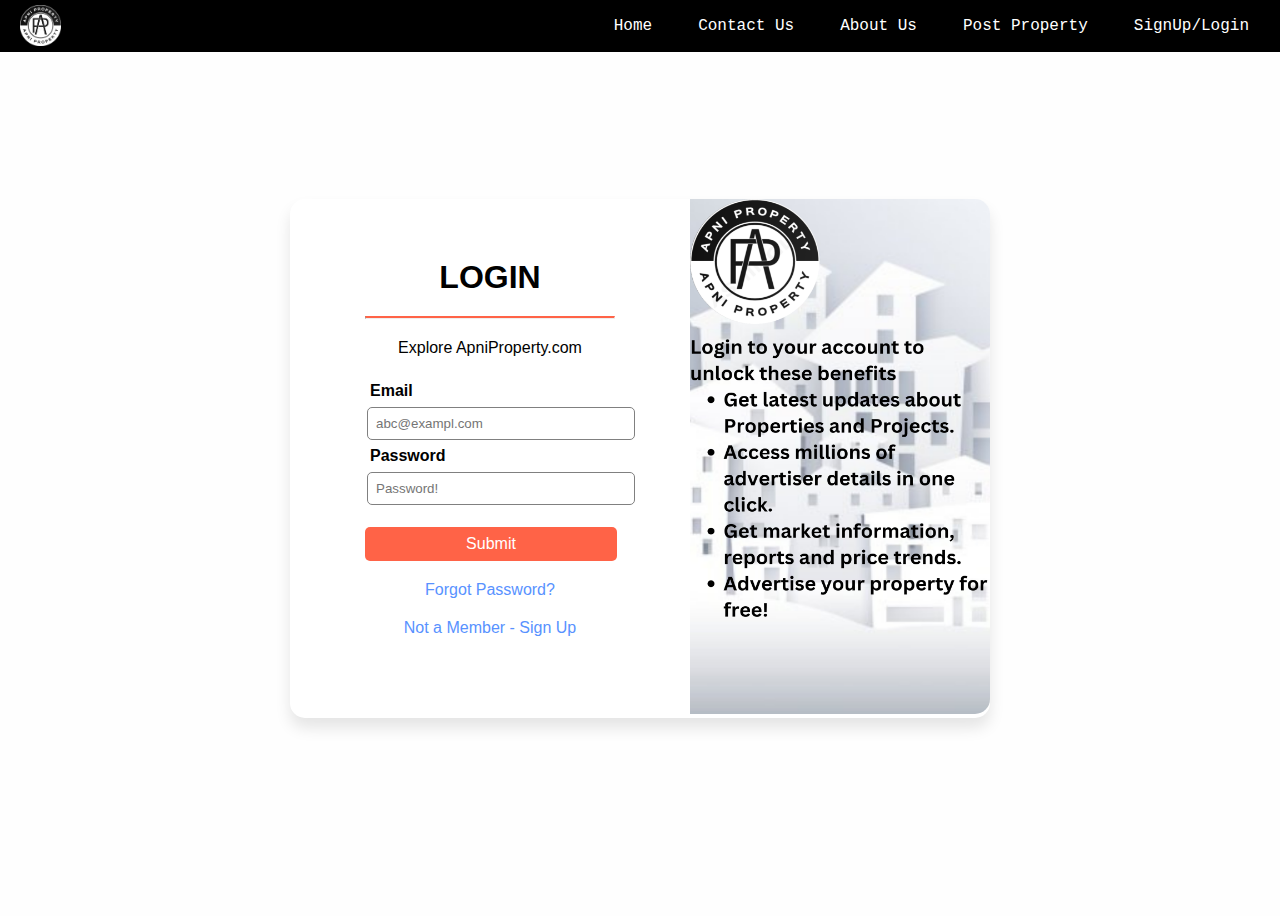
<file: registeration.html>
<!DOCTYPE html>
<html lang="en">

<head>
    <meta charset="UTF-8">
    <meta http-equiv="X-UA-Compatible" content="IE=edge">
    <meta name="viewport" content="width=device-width, initial-scale=1.0">
    <title>Login - ApniProperty.com</title>
    <link rel="stylesheet" href="styles.css">
    <link rel="icon" type="image/png" sizes="16x16" href="favicon-16x16.png">
    <link rel="stylesheet" href="https://unicons.iconscout.com/release/v4.0.0/css/line.css">
</head>

<body class="rgform">
    <header>
        <div class="navbar">

            <ul>
                <li><a href="registeration.html">SignUp/Login</a></li>
                <li><a href="postproperty.html">Post Property</a></li>
                <li><a href="aboutus.html">About Us</a></li>
                <li><a href="contactus.html">Contact Us</a></li>
                <li><a class="active" href="index.html">Home</a>
                </li>
                <a href="index.html"><img class="logo" src="logo.png" alt="Logo"></a>

            </ul>
        </div>
    </header>
    <div class="container">
        <div class="login">
            <form>
                <h1>Login</h1>
                <hr>
                <p>Explore ApniProperty.com</p>
                <label>Email</label>
                <input type="text" placeholder="abc@exampl.com" required>
                <label>Password</label>
                <input type="password" placeholder="Password!">
                <button>Submit</button>
                <p>
                    <a href="#">Forgot Password?</a>
                </p>
                <p>
                    <a class="signup" href="signup.html">Not a Member - Sign Up</a>
                </p>
                <closeform></closeform>
            </form>
        </div>
        <div class="pic">
            <img src="login.png" alt="4456">
        </div>
    </div>


</body>

</html>
</file>
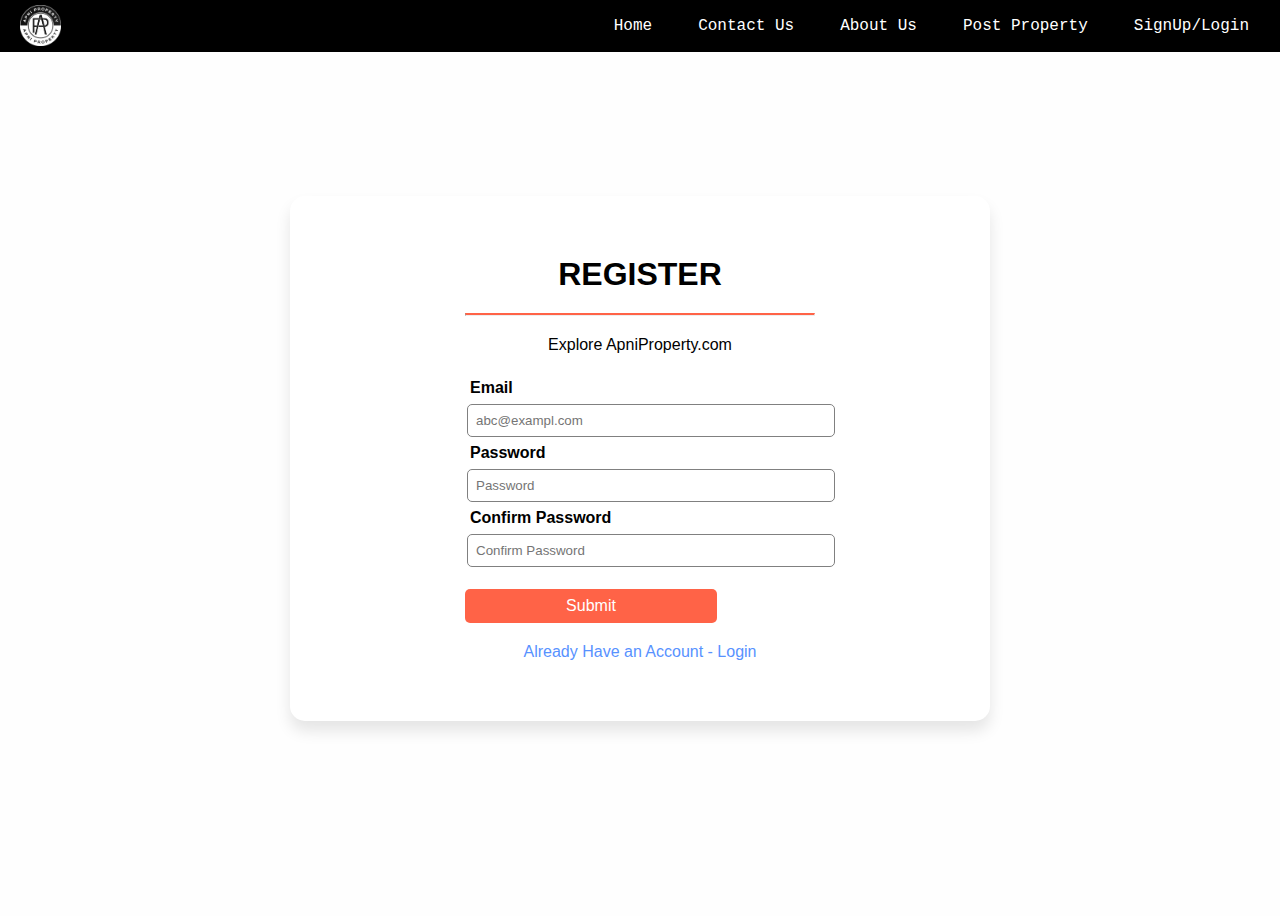
<file: signup.html>
<!DOCTYPE html>
<html lang="en">

<head>
    <meta charset="UTF-8">
    <meta http-equiv="X-UA-Compatible" content="IE=edge">
    <meta name="viewport" content="width=device-width, initial-scale=1.0">
    <title>SignUp - ApniProperty.com</title>
    <link rel="stylesheet" href="styles.css">
    <link rel="icon" type="image/png" sizes="16x16" href="favicon-16x16.png">
    <link rel="stylesheet" href="https://unicons.iconscout.com/release/v4.0.0/css/line.css">
</head>

<body class="rgform">
    <header>
        <div class="navbar">

            <ul>
                <li><a href="registeration.html">SignUp/Login</a></li>
                <li><a href="postproperty.html">Post Property</a></li>
                <li><a href="aboutus.html">About Us</a></li>
                <li><a href="contactus.html">Contact Us</a></li>
                <li><a class="active" href="index.html">Home</a>
                </li>
                <a href="index.html"><img class="logo" src="logo.png" alt="Logo"></a>

            </ul>
        </div>
    </header>
    <div class="containersignup">
        <div class="register">
            <form>
                <h1>Register</h1>
                <hr>
                <p>Explore ApniProperty.com</p>
                <label>Email</label>
                <input type="text" placeholder="abc@exampl.com" required>
                <label>Password</label>
                <input type="password" placeholder="Password" required>
                <label>Confirm Password</label>
                <input type="password" placeholder="Confirm Password" required>
                <button>Submit</button>
                <p>
                    <a class="login1" href="registeration.html">Already Have an Account - Login</a>
                </p>
                <closeform></closeform>
            </form>
        </div>
    </div>



</body>

</html>
</file>
<file: styles.css>
#index{
  height: 500vh;
}

.navbar{
  margin: 0px;
  width: 100%;
  position: absolute;
  top: 0;
  left: 0;
  height: auto;
}

.navbar ul {
  list-style-type: none;
  margin: 0px;
  padding: 3px;
  overflow: hidden;
  background-color: #000000;
  
}

.navbar li {
  float: right;
}

.navbar li a {
  display: block;
  color: rgb(255, 255, 255);
  text-align: center;
  margin-right: 10px;
  padding: 14px 18px;
  text-decoration: none;
  font-size: large;
  font-family: monospace;
}

.navbar li a:hover {
  background-color: #2c2c2c8c;
  border-radius: 6px;
}
.logo{
  width: 41px;
  height: auto;
  position: relative;
  top: 2px;
  left: 17px;
  border-radius: 10px;
}

.bgimg{
  height: 250px;
  width: 100%;
  position: absolute;
  left: 0;
  top: 53px;
  overflow: hidden;
}

.img{
  width: 100%;
  height: 250px;
  transition: transform.3s;
}

.img:hover{
  transform: scale(1.1);
}



.space{
  position: absolute;
  top: 365px;
  left: 640px;
  color: #636363;
  font-family: Verdana, Geneva, Tahoma, sans-serif;
}

.searchicon{
  width: 15px;
  height: auto;
  
}
.btnsearch{
  border: 0;
  border-radius: 50%;
  width: 30px;
  height: 30px;
  cursor: pointer;
}

.searchitem{
  border-radius: 60px;
  width: 250px;
  margin-right: 15px;
  height: 30px;
  border: 1px;
  border-style: solid;
  background: transparent;
  font-size: 15px;
}

.title1{
  position: absolute;
  top: 420px;
  left: 480px;
  color: #070707;
  font-family: Verdana, Geneva, Tahoma, sans-serif;
  text-align: center;
}

.cont{
  width: 70%;
  height: 450px;
  position: absolute;
  top: 580px;
  left: 250px;
  border-radius: 15px;
  overflow: hidden;
}
.buyimg{
  width: 550px;
  height: 450px;
  border-radius: 15px;
  transition: transform 300ms;
  object-fit: cover;
  
}
.buyimg:hover{
  transform: scale(1.035);
}
.des{
  width: 400px;
  height: 400px;
  position: absolute;
  top: 50px;
  right: 30px;
  border-radius: 20px;
  font-family: Verdana, Geneva, Tahoma, sans-serif;
}
.des h5{
  color: #636363;
}
.des h4{
  color: #636363;
  font-family: 'Segoe UI', Tahoma, Geneva, Verdana, sans-serif;
}
.des button{
  width: 145px;
  height: 50px;
  border-radius: 5px;
  font-weight: bold;
  color: aliceblue;
  background-color: #1973e1;
  border: 0;
  cursor: pointer;
}
.des button:hover{
  background-color: #292929;
}
.cont2{
  width: 70%;
  height: 410px;
  position: absolute;
  top: 1070px;
  left: 250px;
  font-family: Verdana, Geneva, Tahoma, sans-serif;

}
.cont2 h3{
  color: #222222;
}
.cont2 h5{
  color: #636363;
  font-weight: 200;
  position: absolute;
  top: 20px;
}

.emaar{
  width: 400px;
  height: 250px;
  border-radius: 10px;
  transition: transform 300ms;
}
.emaar:hover{
  transform: scale(1.035);
}
.emaarcontainer{
  width: 400px ;
  height: 250px;
  border-radius: 10px;
  position: absolute;
  top: 80px;
}
.emaardes{
  width: 300px;
  height: 200px;
  position: absolute;
  top: 200px;
  left: 50px;
  border-radius: 20px;
  background-color: #ffffff;
  font-family: Verdana, Geneva, Tahoma, sans-serif;
  color: #1b1b1b;
  
}
.emaardes h5{
  position: absolute;
  top: 25px;
  left: 20px;
  font-size: medium;
}
.emaardes h6{
  position: absolute;
  top: 60px;
  left: 20px;
  color: #636363;
}
.emaardes h4{
  position: absolute;
  top: 120px;
  left: 20px;
  font-weight: 300;
}

.Nyaticontainer{
  width: 400px ;
  height: 250px;
  border-radius: 10px;
  position: absolute;
  top: 80px;
  left: 480px;
}
.Nyati{
  width: 400px;
  height: 250px;
  border-radius: 10px;
  transition: transform 300ms;
}
.Nyati:hover{
  transform: scale(1.035);
}
.Nyatides{
  width: 300px;
  height: 200px;
  position: absolute;
  top: 200px;
  left: 50px;
  border-radius: 20px;
  background-color: #ffffff;
  font-family: Verdana, Geneva, Tahoma, sans-serif;
  color: #1b1b1b;
}
.Nyatides h5{
  position: absolute;
  top: 25px;
  left: 20px;
  font-size: medium;
}
.Nyatides h6{
  position: absolute;
  top: 60px;
  left: 20px;
  color: #636363;
}
.Nyatides h4{
  position: absolute;
  top: 120px;
  left: 20px;
  font-weight: 300;
}
.cont3{
  width: 70%;
  height: 410px;
  position: absolute;
  top: 1580px;
  left: 250px;
  font-family: Verdana, Geneva, Tahoma, sans-serif;
}
.cont4{
  width: 70%;
  height: 410px;
  position: absolute;
  top: 2100px;
  left: 250px;
  font-family: Verdana, Geneva, Tahoma, sans-serif;
}
.cont5{
  width: 70%;
  height: 600px;
  position: absolute;
  top: 2600px;
  left: 250px;
  font-family: Verdana, Geneva, Tahoma, sans-serif;
}

.cont5 h2{
  position: absolute;
  top: 30px;
  left: 320px;
  color: #2c2c2c;
  font-family: Verdana, Geneva, Tahoma, sans-serif;
  text-align: center;
}
.owner{
  position: absolute;
  left: 450px;
  color: #636363;
}

.fam{
  width: 550px;
  height: 450px;
  border-radius: 15px;
  transition: transform 300ms;
  object-fit: cover;
  position: absolute;
  top: 150px;
}
.fam:hover{
  transform: scale(1.035);
}
.des2{
  width: 400px;
  height: 400px;
  position: absolute;
  top: 175px;
  right: 30px;
  border-radius: 20px;
  font-family: Verdana, Geneva, Tahoma, sans-serif;
}

.des2 h5{
  color: #636363;
}
.des2 h4{
  color: #636363;
  font-family: 'Segoe UI', Tahoma, Geneva, Verdana, sans-serif;
}
.des2 button{
  width: 250px;
  height: 50px;
  border-radius: 5px;
  font-weight: bold;
  color: aliceblue;
  background-color: #1973e1;
  border: 0;
  cursor: pointer;
}
.des2 button:hover{
  background-color: #292929;
}

.cont6{
  width: 70%;
  height: 500px;
  position: absolute;
  top: 3250px;
  left: 250px;
  font-family: Verdana, Geneva, Tahoma, sans-serif;
}
.blue{
  background-color: #cff1ff;
  width: 500px;
  height: 400px;
  border-radius: 10px;
}
.pink{
  background-color: #ffffd6;
  width: 500px;
  height: 400px;
  position: absolute;
  top: 103px;
  right: 30px;
  border-radius: 10px;
}
.blue img{
  width: 250px;
  height: auto;
  position: absolute;
  left: 17px;
  top: 100px;
  
}
.pink img{
  width: 150px;
  height: auto;
  position: absolute;
  left: 17px;
  top: 50px;
}


.blue a{
  position: absolute;
  top: 415px;
  left: 30px;
  text-decoration: none;
  color: #1973e1;
}
.blue h6{
  position: absolute;
  top: 350px;
  left: 30px;
  color: #636363;
}
.blue h3{
  position: absolute;
  top: 320px;
  left: 30px;
}

.pink a{
  position: absolute;
  top: 310px;
  left: 30px;
  text-decoration: none;
  color: #1973e1;
}
.pink h6{
  position: absolute;
  top: 245px;
  left: 30px;
  color: #636363;
}
.pink h3{
  position: absolute;
  top: 215px;
  left: 30px;
}

.cont6 h6{
  color: #636363;
  font-size: x-small;
}
.cont7{
  width: 70%;
  height: 540px;
  position: absolute;
  top: 3755px;
  left: 250px;
  font-family: Verdana, Geneva, Tahoma, sans-serif;
}
.cont7 h5{
  display: flex;
  justify-content: center;
  color: #636363;
}

.cont7 h2{
  text-align: center;
  
}

.buycommercial{
  width: 500px;
  height: 400px;
  border-radius: 10px;
  overflow: hidden;
}
.leasecommercial{
  width: 500px;
  height: 400px;
  position: absolute;
  top: 139px;
  right: 0px;
  border-radius: 10px;
  overflow: hidden;
}
.buycommercial img{
  width: 500px;
  height: 400px;
  border-radius: 10px;
  transition: transform 500ms;
}

.buycommercial img:hover{
  transform: scale(1.1);
}

.leasecommercial img{
  width: 500px;
  height: 400px;
  border-radius: 10px;
  transition: transform 500ms;
}
.leasecommercial img:hover{
  transform: scale(1.1);
}


.commercialcont {
  position: absolute;
  top: 230px;
  left: 40px;
  border-radius: 20px;
}

.leasecont {
  position: absolute;
  top: 85px;
  left: 40px;
  border-radius: 20px;
}

.commercialcont button{
  width: 200px;
  height: 40px;
  border-radius: 5px;
  font-weight: bold;
  border: 0;
  background-color: #1973e1;
  color: aliceblue;
  cursor: pointer;
  position: absolute;
  left: 100px;
  
}

.commercialcont button:hover{
  background-color: #292929;
}
.leasecont button{
  width: 200px;
  height: 40px;
  border-radius: 5px;
  font-weight: bold;
  border: 0;
  background-color: #1973e1;
  color: aliceblue;
  cursor: pointer;
  position: absolute;
  left: 100px;
  
}

.leasecont button:hover{
  background-color: #292929;
}

.benifits{
  width: 100%;
  height: 400px;
  position: absolute;
  top: 4350px;
  left: 0;
  font-family: Verdana, Geneva, Tahoma, sans-serif;
}

.benifits img{
  width: 50px;
  height: auto;
  border-radius: 50%;
}

.A{
  width: 300px;
  position: absolute;
  left: 250px;
  top: 150px;
}

.B{
  width: 300px;
  position: absolute;
  left: 350px;
  top: 0;
}
.C{
  width: 250px;
  position: absolute;
  left: 400px;
  top: 0;
}
.bene{
  position: absolute;
  left: 45%;
  color: #636363;
}
.why{
  width: fit-content;
  position: absolute;
  top: 25px;
  left: 35%;
}
.benifits h5{
  color: #636363;
}

.testimonials{
  padding: 10px 0;
  background: #f1f1f1;
  color: #434343;
  text-align: center;
  position: absolute;
  top: 350px;
  width: 100%;
  height: 500px;
}
.inner{
  max-width: 1400px;
  max-height: 600px;
  margin: auto;
  overflow: hidden;
  padding: 0 20px;
}

.border{
  width: 160px;
  height: 5px;
  background: #6ab04c;
  margin: 26px auto;
}

.row{
  display: flex;
  flex-wrap: wrap;
  justify-content: center;
}
.col{
  flex: 33.33%;
  max-width: 33.33%;
  box-sizing: border-box;
  padding: 15px;
}
.testimonial{
  background: #fff;
  padding: 30px;
  border-radius: 10px;
  font-family: Verdana, Geneva, Tahoma, sans-serif;
}
.testimonial img{
  width: 100px;
  height: 100px;
  border-radius: 50%;
}
.name{
  font-size: 20px;
  text-transform: uppercase;
  margin: 20px 0;
}
.city{
  font-size: 12px;
  text-transform: capitalize;
  
}
.a{
  position: absolute;
  top: 830px;
  left: 75px;
}
.a a{
  text-decoration: underline;
  color: #000000;
  font-weight: 600;
}

.footer{
  position: absolute;
  top: 5300px;
  left: 0;
  width: 100%;
  height: 440px;
  background-color: #171923;
}

.rows{
  display: flex;
  flex-wrap: wrap;
  justify-content: center;
  height: 100%;
}

.column{
  flex: 10%;
  max-width: 25%;
  padding: 45px;
  display: flex;
  justify-content: center;
}

.heading{
  font-family: Verdana, Geneva, Tahoma, sans-serif;
  text-transform: capitalize;
  color: white;
  font-weight: 700;
}
.heading a{
  text-decoration: none;
  color: white;
}

.logofooter{
  width:auto;
  height: fit-content;
  padding-top: 100px;
}

.logofooter img{
  border-radius: 50%;
  width: 120px;
  height: auto;
}

.heading a:hover{
  color: #797979;
}

.heading h5{
  font-weight: 400;
}
.heading h6{
  color: #797979;
}

/* About Us CSS */


.about{
  position: absolute;
  top: 75px;
  left: 0;
  width: 100%;
  height: 645px;
  display: flex;
  justify-content: center;
  font-family: Verdana, Geneva, Tahoma, sans-serif;
}

.aboutcontainer{
  width: 100%;
  max-width: 1000px;
  height: fit-content;
}
.aboutcontainer hr{
  height: 1px;
  background-color: #a1a1a1;
  border-radius: 2px;
  position: absolute;
  top: 35px;
  width: 65%;
}
.aboutcontainer p{
  font-weight: 300;
  font-size: small;
}
.aboutcontainer h5{
  color: rgb(255, 125, 78);
}
.aboutcontainer ul{
  font-weight: 300;
  font-size: small;
}

.footeraboutus{
  position: absolute;
  top: 750px;
  left: 0;
  width: 100%;
  height: 430px;
  background-color: #171923;
}

/* Contact Us CSS */

.table{
  position: absolute;
  top: 75px;
  left: 0;
  width: 100%;
  height: 645px;
  display: flex;
  justify-content: center;
  font-family: Verdana, Geneva, Tahoma, sans-serif;
}
.tablecontainer{
  width: 100%;
  max-width: 1000px;
  height: fit-content;
}
.tablecontainer hr{
  height: 1px;
  background-color: #a1a1a1;
  border-radius: 2px;
  position: absolute;
  top: 35px;
  width: 65%;
}

.contacttable{
  width: 100%;
  text-align: center;
  border: 1px;
}
.contacttable td{
  height: 40px;
}
.col1td{
  color: rgb(255, 125, 78);;
  font-size: small;
  font-weight: 600;
  text-align: left;
}
.col2td{
  font-size: x-small;
  font-weight: 500;
}
.contacttable tr:nth-child(even) {
  background-color: rgba(219, 219, 219, 0.147);
  }
.contacttable tr:nth-child(odd) {
  background-color: rgb(255, 255, 255);
  }

  /* Post Property Page */
  .postcont{
    width: 80%;
    font-family: Verdana, Geneva, Tahoma, sans-serif;
  }
  .postimage{
    width: 550px;
    height:600px;
    display: flex;
    justify-content: center;
  }
  .imagecont{
    height: 150px;
    width: 100%;
    text-align: center;
    font-family: Verdana, Geneva, Tahoma, sans-serif;
  }
  .postimage h5{
    width: 100%;
    height: fit-content;
    color: #636363;
  }
  .postimage{
    color: #2f2f2f;
    font-weight: 700;
  }
  .postimage img{
    width: 550px;
    height: 500px;
    position: absolute;
    top: 100px;
  }
  .postcontent{
    width: 450px;
    height: 630px;
    position: absolute;
    right: 155px;
    top: 10px;
    border-radius: 15px;
    background-color: #ffffff;
    border: solid 2px;
    border-color: #d8d8d866;
  }
  .postcontent div{
    margin: 20px;
    margin-left: 20px;
  }
  #tophead{
    font-size: large;
    font-weight: bold;
    font-style: oblique;
  }
  #lowhead{
    font-size: small;
    font-weight: 500;
    color: #636363;
  }
  .midhead{
    font-size: medium;
    color: #191919;
  }
  #contactnumber{
    height: 50px;
    border-radius: 6px;
    border: solid 1px;
    border-color: #a1a1a1;
    font-size: medium;
    color: rgb(0, 0, 0);
    font-weight: 400;
  }
  .op{
    border-radius: 6px;
    background-color: #fefefe;
    border: solid 2px;
    border-color: #89878724;
  }
  #submitbtn{
    height: 55px;
    width: 409px;
    border-radius: 6px;
    font-size: medium;
    font-weight: bold;
    color: white;
    background-color: #1973e1;
    border: solid 1px;
  }
  .footerpost{
    position: absolute;
    top: 2000px;
    left: 0;
    width: 100%;
    height: 430px;
    background-color: #171923;
  }
  .postcont1{
    width: 100%;
    height: 580px;
    position: absolute;
    left: 0;
    top: 730px;
    display: flex;
    justify-content: center;
  }
  .postcont1 div{
    width: fit-content;
    height: 600px;
    font-family: Verdana, Geneva, Tahoma, sans-serif;
    margin: 30px;
    text-align: center;
  }
  .postcont1 img{
    width: 1500px;
    height: 480px;
  }
  #btnsubmit{
    width: fit-content;
    height: fit-content;
    position: absolute;
    left: 615px;
  }
  #imgbtn{
    width: 250px;
    height: 35px;
    border-radius: 6px;
    font-size: medium;
    font-weight: bold;
    color: white;
    background-color: #1973e1;
    border: solid 1px;
  }
  #imgbtn:hover{
    background-color: #616161;
    cursor: pointer;
  }

  .postcont2{
    width: 100%;
    height: 580px;
    position: absolute;
    top: 1350px;
    left: 0%;
    display: flex;
    justify-content: center;
  }
  .postcont2 img{
    width: 1200px;
    height: 580px;
  }

  /* Bg Image CSS */

.bgcontainer{
  width: 100%;
  height: 720px;
  position: absolute;
  top: 0;
  left: 0;
  font-family: Verdana, Geneva, Tahoma, sans-serif;
}
.bg{
  width: 100%;
  height: 717px;
}
.bglogo{
  width: 90px;
  height: 90px;
  position: absolute;
  top: 10px;
  right: 30px;
}
.bgcard{
  background-color: white;
  width: 300px;
  height: 400px;
  border-radius: 8px;
  border: solid 1px;
  position: absolute;
  top: 150px;
  right: 180px;
  border-color: #ffffff;
}
.bgcard div{
  margin: 20px;
  padding-top: 5px;
  font-family: Verdana, Geneva, Tahoma, sans-serif;
  font-weight: 600;
}
#share{
  padding: 0;
  font-size: small;
  color: #636363;
  font-weight: 400;
}
#name{
  border-top: 0;
  border-left: 0;
  border-right: 0;
  border-color: #519efd;
  width: 250px;
  height: 35px;
}

#email{
  border-top: 0;
  border-left: 0;
  border-right: 0;
  border-color: #519efd;
  width: 250px;
  height: 35px;
}

.bgcard form span{
  font-size: small;
  color: #626262d6;
  font-weight: 100;
  text-decoration: underline;
  text-decoration-color: #519efd;
  text-decoration-thickness: 1.5px;
}
#number{
  border-top: 0;
  border-left: 0;
  border-right: 0;
  border-color: #519efd;
  width: 173px;
  height: 10px;
}
#requestbtn{
  height: 40px;
  width: 160px;
  background-color: #308dff;
  color: white;
  font-weight: 600;
  border-radius: 6px;
  border: 0;
  cursor: pointer;
}
#requestbtn:hover{
  background-color: #79b5ff;
}
.bgcard p{
  font-size: xx-small;
  color: #636363;
}
.project{
  width: 300px;
  height: fit-content;
  position: absolute;
  left: 100px;
  bottom: 100px;
  color: white;
  font-size: larger;
  font-weight: 600;
  text-align: left;
}

 /* Login Form CSS */


body{
  display: flex;
  justify-content: center;
  align-items: center;
  min-height: 100vh;
  background: rgb(254, 254, 254);
}
.container{
  width: 100%;
  display: flex;
  max-width: 700px;
  background: #fff;
  border-radius: 15px;
  box-shadow: 0 10px 15px rgba(0, 0, 0, 0.1);
  font-family: Verdana, Geneva, Tahoma, sans-serif;
}
.login{
  width: 400px;
}
.container form{
  width: 250px;
  margin: 60px auto;
}
.container h1{
  margin: 20px;
  text-align: center;
  font-weight: bolder;
  text-transform: uppercase;
}

.container p{
  text-align: center;
  margin: 10px;
}
.container hr{
  border-top: 2px solid tomato;
}

.pic img{
  width: 300px;
  height: 515px;
  border-top-right-radius: 15px;
  border-bottom-right-radius: 15px;
}

.container form label{
  display: block;
  font-size: 16px;
  font-weight: 600;
  padding: 5px;
}
.container input{
  width: 100%;
  margin: 2px;
  border: none;
  outline: none;
  padding: 8px;
  border-radius: 5px;
  border: 1px solid gray;
}
.container button{
  border: none;
  outline: none;
  padding: 8px;
  width: 252px;
  color: #fff;
  font-size: 16px;
  cursor: pointer;
  margin-top: 20px;
  border-radius: 5px;
  background: tomato;
}
.container button:hover{
  background: rgba(214, 86, 64, 1);
}
.container p{
  margin: 20px;
}
.container a{
  color: rgb(88, 146, 255);
  text-decoration: none;
}

.container a:hover{
  text-decoration: underline;
}

/* Sign Up Form CSS */

.containersignup{
  width: 100%;
  display: flex;
  max-width: 700px;
  background: #fff;
  border-radius: 15px;
  box-shadow: 0 10px 15px rgba(0, 0, 0, 0.1);
  font-family: Verdana, Geneva, Tahoma, sans-serif;
}
.register{
  width: 700px;
}
.containersignup form{
  width: 350px;
  margin: 60px auto;
}
.containersignup h1{
  margin: 20px;
  text-align: center;
  font-weight: bolder;
  text-transform: uppercase;
}

.containersignup p{
  text-align: center;
  margin: 12px;
}
.containersignup hr{
  border-top: 2px solid tomato;
}


.containersignup form label{
  display: block;
  font-size: 16px;
  font-weight: 600;
  padding: 5px;
}
.containersignup input{
  width: 100%;
  margin: 2px;
  border: none;
  outline: none;
  padding: 8px;
  border-radius: 5px;
  border: 1px solid gray;
}
.containersignup button{
  border: none;
  outline: none;
  padding: 8px;
  width: 252px;
  color: #fff;
  font-size: 16px;
  cursor: pointer;
  margin-top: 20px;
  border-radius: 5px;
  background: tomato;
}
.containersignup button:hover{
  background: rgba(214, 86, 64, 1);
}
.containersignup p{
  margin: 20px;
}
.containersignup a{
  color: rgb(88, 146, 255);
  text-decoration: none;
}
.containersignup a:hover{
  text-decoration: underline;
}
</file>
